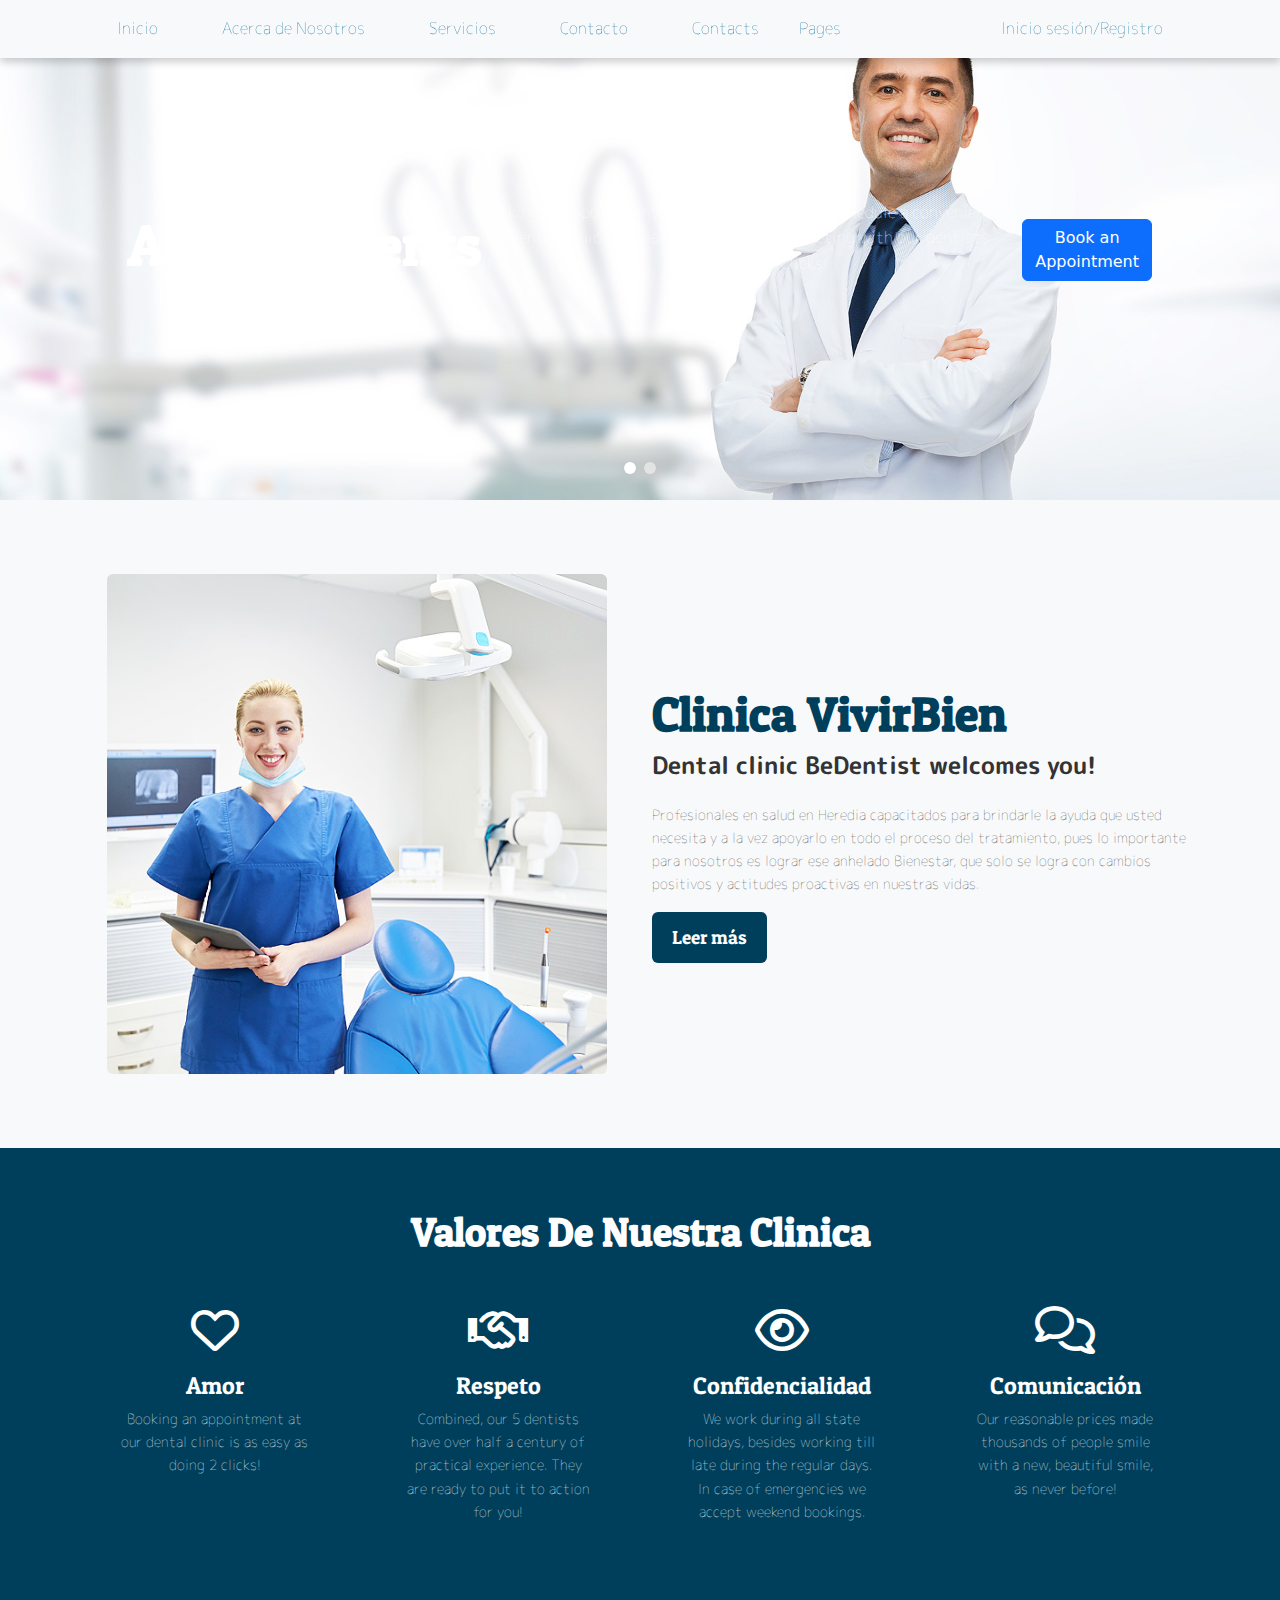
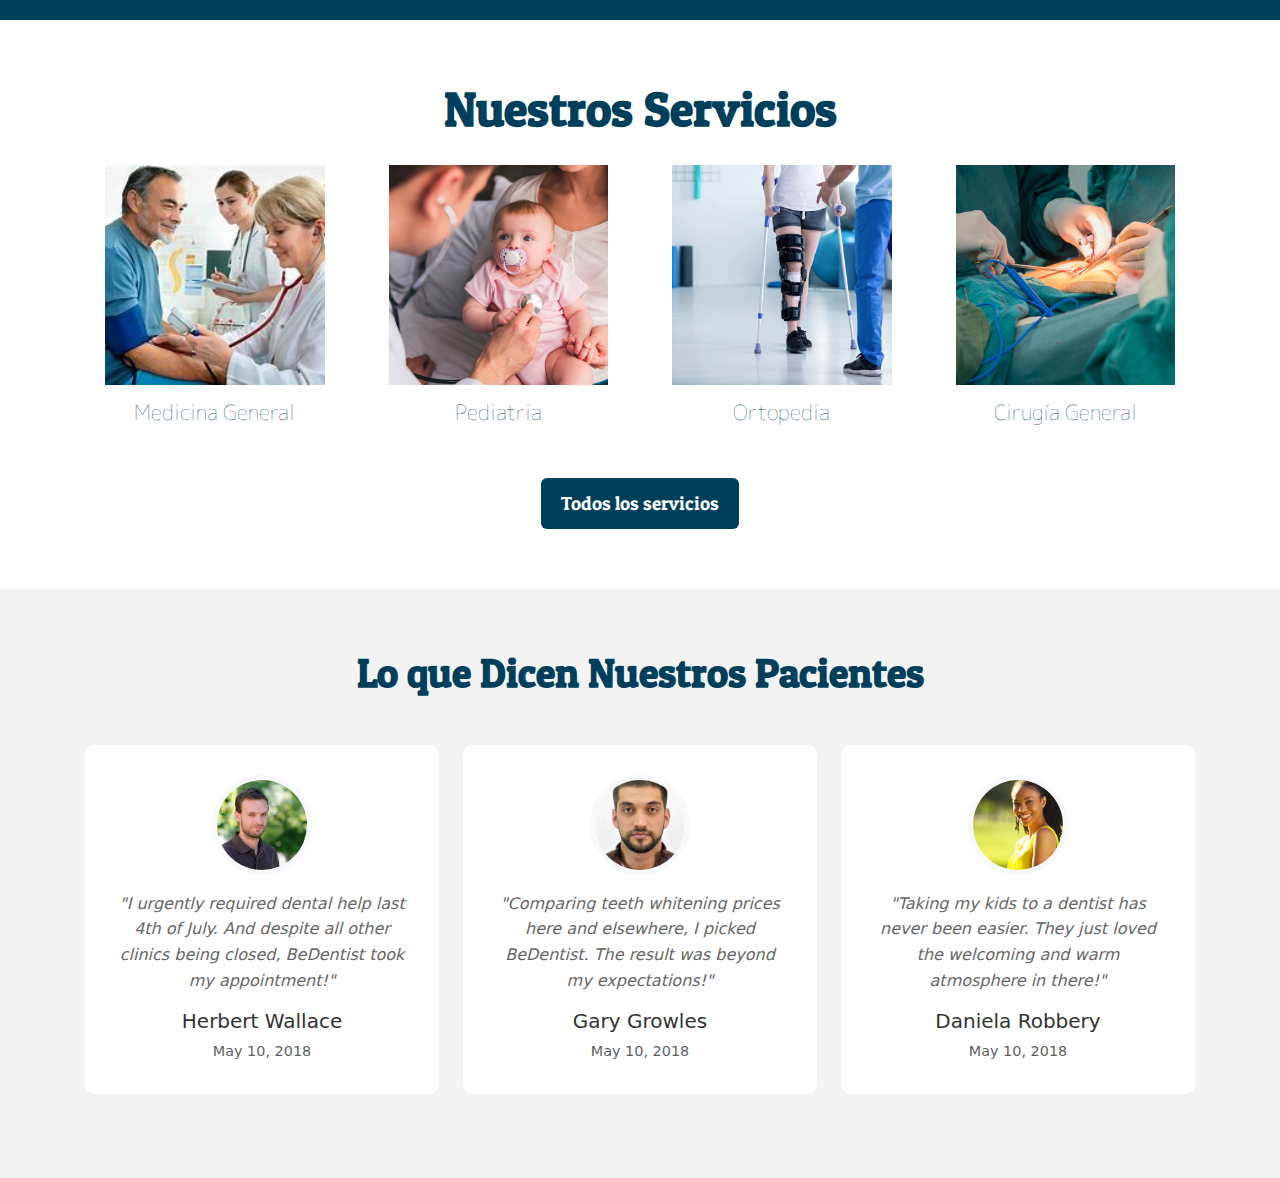
<file: Proyecto/Front/Index.html>
<!DOCTYPE html>
<html lang="en">
  <head>
    <meta charset="UTF-8" />
    <meta name="viewport" content="width=device-width, initial-scale=1.0" />
    <title>VIVIRBIEN</title>
    <link
      href="https://cdn.jsdelivr.net/npm/bootstrap@5.3.3/dist/css/bootstrap.min.css"
      rel="stylesheet"
      integrity="sha384-QWTKZyjpPEjISv5WaRU9OFeRpok6YctnYmDr5pNlyT2bRjXh0JMhjY6hW+ALEwIH"
      crossorigin="anonymous"
    />
    <link rel="stylesheet" href="Style.css" />
    <link
      rel="stylesheet"
      href="https://cdnjs.cloudflare.com/ajax/libs/font-awesome/6.0.0-beta3/css/all.min.css"
    />
  </head>
  <body>
    <nav class="navbar navbar-expand-lg navbar-light bg-light">
      <div class="container">
        <button
          class="navbar-toggler"
          type="button"
          data-bs-toggle="collapse"
          data-bs-target="#navbarNav"
        >
          <span class="navbar-toggler-icon"></span>
        </button>
        <div class="collapse navbar-collapse" id="navbarNav">
          <ul class="navbar-nav">
            <li class="nav-item mx-4">
              <a class="nav-link" href="#">Inicio</a>
            </li>
            <li class="nav-item mx-4">
              <a class="nav-link" href="#">Acerca de Nosotros</a>
            </li>
            <li class="nav-item mx-4">
              <a class="nav-link" href="PaginaServicios.html">Servicios</a>
            </li>
            <li class="nav-item mx-4">
              <a class="nav-link" href="#">Contacto</a>
            </li>
            <li class="nav-item mx-4">
              <a class="nav-link" href="#">Contacts</a>
            </li>
            <li class="nav-item mx-4s">
              <a class="nav-link" href="#">Pages</a>
            </li>
          </ul>
          <ul class="navbar-nav ms-auto">
            <li class="nav-item mx-4">
              <a class="nav-link" href="#">Inicio sesión/Registro</a>
            </li>
          </ul>
        </div>
      </div>
    </nav>

    <div id="mainCarousel" class="carousel slide" data-bs-ride="carousel">
      <div class="carousel-indicators">
        <button
          type="button"
          data-bs-target="#mainCarousel"
          data-bs-slide-to="0"
          class="active"
          aria-current="true"
          aria-label="Slide 1"
        ></button>
        <button
          type="button"
          data-bs-target="#mainCarousel"
          data-bs-slide-to="1"
          aria-label="Slide 2"
        ></button>
      </div>

      <div class="carousel-inner">
        <div class="carousel-item active">
          <img
            src="img/slider-01.jpg"
            class="d-block w-100"
            alt="Dental Clinic 1"
          />
          <div class="carousel-caption">
            <h2>Appointments</h2>
            <p>
              Booking an appointment at our dental clinic is as easy as it
              gets...
            </p>
            <p>
              You will be able to schedule a convenient time for your meeting
              with our dentists with just 2 clicks!
            </p>
            <button class="btn btn-primary">Book an Appointment</button>
          </div>
        </div>
        <div class="carousel-item">
          <img
            src="img/slider-03.jpg"
            class="d-block w-100"
            alt="Dental Clinic 2"
          />
          <div class="carousel-caption">
            <h2>Our Services</h2>
            <p>
              We offer a wide range of dental services to keep your smile
              healthy and bright.
            </p>
            <button class="btn btn-primary">Learn More</button>
          </div>
        </div>
      </div>
    </div>

    <section id="SeccionBienvenida" class="SeccionBienvenida py-4">
      <div class="container">
        <div class="row align-items-center">
          <div
            class="col-lg-6 col-md-12 mb-4 mb-lg-0 d-flex justify-content-center"
          >
            <img
              src="img/imgBienvenida.jpg"
              alt="Dentist in clinic"
              class="bienvenida rounded img-fluid"
            />
          </div>
          <div class="col-lg-6 col-md-12">
            <h2 class="TituloSeccionBienvenida">Clinica VivirBien</h2>
            <h3 class="SubtituloSeccionBienvenida">
              Dental clinic BeDentist welcomes you!
            </h3>

            <p>
              Profesionales en salud en Heredia capacitados para brindarle la
              ayuda que usted necesita y a la vez apoyarlo en todo el proceso
              del tratamiento, pues lo importante para nosotros es lograr ese
              anhelado Bienestar, que solo se logra con cambios positivos y
              actitudes proactivas en nuestras vidas.
            </p>
            <div class="ContenedorBtn">
              <button class="btnSeccionBienvenida">Leer más</button>
            </div>
          </div>
        </div>
      </div>
    </section>

    <section id="SeccionValores" class="SeccionValores text-white">
      <div class="container">
        <h2 class="tituloSeccionValores text-center">
          Valores De Nuestra Clinica
        </h2>
        <div class="row justify-content-center filaSeccionValores">
          <div class="col-md-6 col-lg-3">
            <div class="feature text-center">
              <div class="icon-circle mb-3">
                <i class="fa-regular fa-heart fa-3x"></i>
              </div>
              <h3 class="subtituloSeccionValores">Amor</h3>
              <p class="parrafoSeccionValores">
                Booking an appointment at our dental clinic is as easy as doing
                2 clicks!
              </p>
            </div>
          </div>
          <div class="col-md-6 col-lg-3">
            <div class="feature text-center">
              <div class="icon-circle mb-3">
                <i class="fa-regular fa-handshake fa-3x"></i>
              </div>
              <h3 class="subtituloSeccionValores">Respeto</h3>
              <p class="parrafoSeccionValores">
                Combined, our 5 dentists have over half a century of practical
                experience. They are ready to put it to action for you!
              </p>
            </div>
          </div>
          <div class="col-md-6 col-lg-3">
            <div class="feature text-center">
              <div class="icon-circle mb-3">
                <i class="fa-regular fa-eye fa-3x"></i>
              </div>
              <h3 class="subtituloSeccionValores">Confidencialidad</h3>
              <p class="parrafoSeccionValores">
                We work during all state holidays, besides working till late
                during the regular days. In case of emergencies we accept
                weekend bookings.
              </p>
            </div>
          </div>
          <div class="col-md-6 col-lg-3">
            <div class="feature text-center">
              <div class="icon-circle mb-3">
                <i class="fa-regular fa-comments fa-3x"></i>
              </div>
              <h3 class="subtituloSeccionValores">Comunicación</h3>
              <p class="parrafoSeccionValores">
                Our reasonable prices made thousands of people smile with a new,
                beautiful smile, as never before!
              </p>
            </div>
          </div>
        </div>
      </div>
    </section>

    <section id="SeccionServicios" class="SeccionServicios text-white">
      <div class="container">
        <h2 class="tituloServicios text-center">Nuestros Servicios</h2>
        <div class="row justify-content-center SeccionFilaServicios">
          <div class="col-md-6 col-lg-3 mb-4">
            <div class="feature text-center">
              <div class="icon-circle mb-3">
                <img
                  class="imgServicio"
                  src="img/imgServicios/imgServicio1.jpg"
                  alt=""
                />
              </div>
              <h3 class="subtituloSeccionServicios">Medicina General</h3>
            </div>
          </div>
          <div class="col-md-6 col-lg-3 mb-4">
            <div class="feature text-center">
              <div class="icon-circle mb-3">
                <img
                  class="imgServicio"
                  src="img/imgServicios/imgServicio2.jpg"
                  alt=""
                />
              </div>
              <h3 class="subtituloSeccionServicios">Pediatria</h3>
            </div>
          </div>
          <div class="col-md-6 col-lg-3 mb-4">
            <div class="feature text-center">
              <div class="icon-circle mb-3">
                <img
                  class="imgServicio"
                  src="img/imgServicios/imgServicio3.webp"
                  alt=""
                />
              </div>
              <h3 class="subtituloSeccionServicios">Ortopedia</h3>
            </div>
          </div>
          <div class="col-md-6 col-lg-3 mb-4">
            <div class="feature text-center">
              <div class="icon-circle mb-3">
                <img
                  class="imgServicio"
                  src="img/imgServicios/imgServicioCirugíaGeneral.jpg"
                  alt=""
                />
              </div>
              <h3 class="subtituloSeccionServicios">Cirugía General</h3>
            </div>
          </div>
        </div>
        <div class="ContenedorBtn text-center">
          <a href="PaginaServicios.html" class="btnSeccionServicios"
            >Todos los servicios</a
          >
        </div>
      </div>
    </section>

    <section id="SeccionTestimonios" class="SeccionTestimonios text-white">
      <div class="container">
        <h2 class="tituloTestimonios text-center mb-5">
          Lo que Dicen Nuestros Pacientes
        </h2>
        <div class="row justify-content-center">
          <div class="col-md-6 col-lg-4 mb-4">
            <div class="testimonial text-center">
              <img
                src="img/imgTestimonios/ImgTestimonios01.jpg"
                alt="Patient 1"
                class="rounded-circle mb-3"
                width="100"
              />
              <p class="mb-3">
                "I urgently required dental help last 4th of July. And despite
                all other clinics being closed, BeDentist took my appointment!"
              </p>
              <h5>Herbert Wallace</h5>
              <small class="text-muted">May 10, 2018</small>
            </div>
          </div>
          <div class="col-md-6 col-lg-4 mb-4">
            <div class="testimonial text-center">
              <img
                src="img/imgTestimonios/ImgTestimonios02.jpg"
                alt="Patient 2"
                class="rounded-circle mb-3"
                width="100"
              />
              <p class="mb-3">
                "Comparing teeth whitening prices here and elsewhere, I picked
                BeDentist. The result was beyond my expectations!"
              </p>
              <h5>Gary Growles</h5>
              <small class="text-muted">May 10, 2018</small>
            </div>
          </div>
          <div class="col-md-6 col-lg-4 mb-4">
            <div class="testimonial text-center">
              <img
                src="img/imgTestimonios/ImgTestimonios03.webp"
                alt="Patient 3"
                class="rounded-circle mb-3"
                width="100"
              />
              <p class="mb-3">
                "Taking my kids to a dentist has never been easier. They just
                loved the welcoming and warm atmosphere in there!"
              </p>
              <h5>Daniela Robbery</h5>
              <small class="text-muted">May 10, 2018</small>
            </div>
          </div>
        </div>
      </div>
    </section>

    <script>
      src = "Scripts.js";
    </script>
    <script
      src="https://cdn.jsdelivr.net/npm/bootstrap@5.3.3/dist/js/bootstrap.bundle.min.js"
      integrity="sha384-YvpcrYf0tY3lHB60NNkmXc5s9fDVZLESaAA55NDzOxhy9GkcIdslK1eN7N6jIeHz"
      crossorigin="anonymous"
    ></script>
  </body>
</html>
</file>
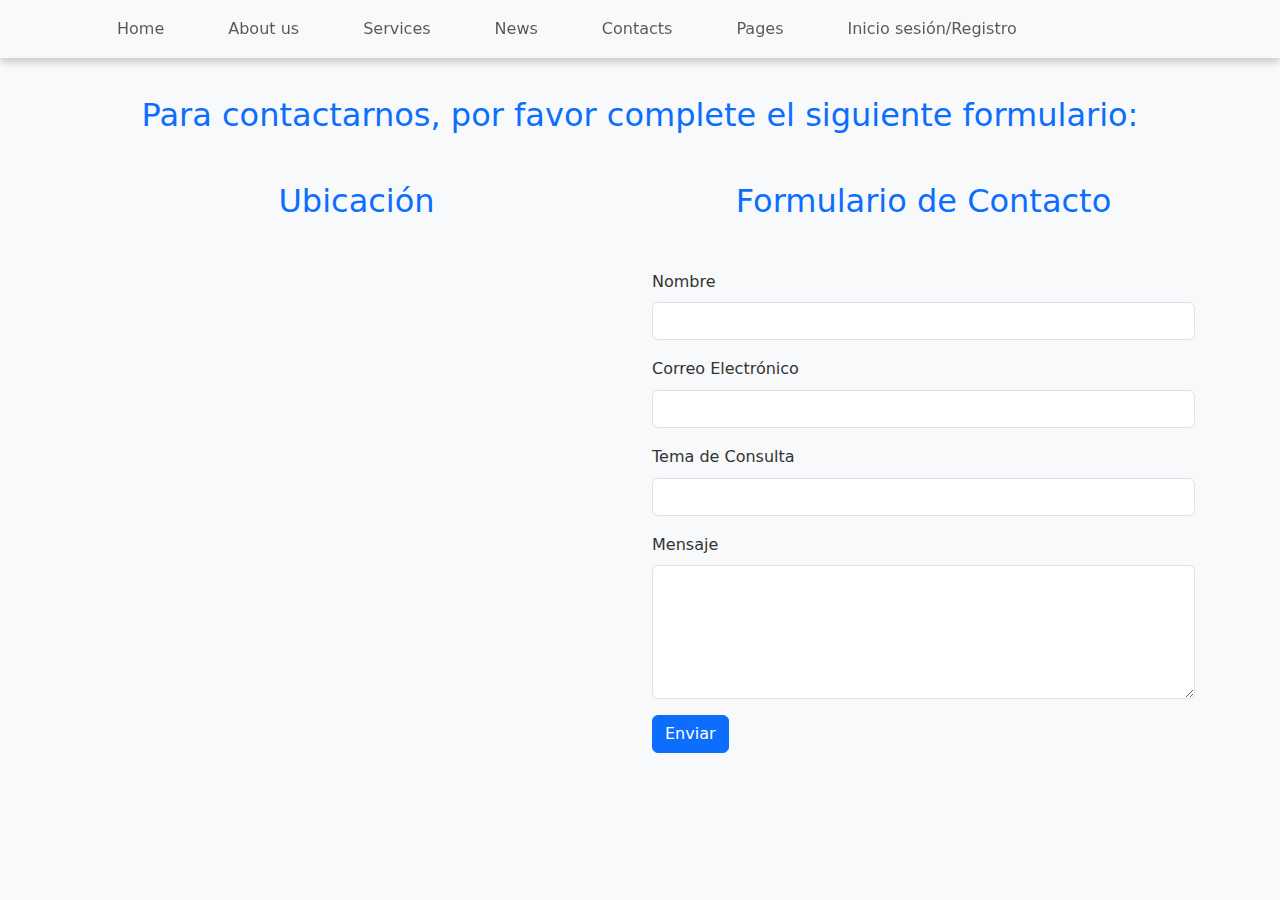
<file: contacto.html>
<!DOCTYPE html>
<html lang="en">
<head>
    <meta charset="UTF-8" />
    <meta name="viewport" content="width=device-width, initial-scale=1.0" />
    <title>Contactos</title>
    <link
      href="https://cdn.jsdelivr.net/npm/bootstrap@5.3.3/dist/css/bootstrap.min.css"
      rel="stylesheet"
      integrity="sha384-QWTKZyjpPEjISv5WaRU9OFeRpok6YctnYmDr5pNlyT2bRjXh0JMhjY6hW+ALEwIH"
      crossorigin="anonymous"
    />
    <link rel="stylesheet" href="Style.css" />
    <link
      rel="stylesheet"
      href="https://cdnjs.cloudflare.com/ajax/libs/font-awesome/6.0.0-beta3/css/all.min.css"
    />
</head>
<body>
    <nav class="navbar navbar-expand-lg navbar-light bg-light">
        <div class="container">
          <button
            class="navbar-toggler"
            type="button"
            data-bs-toggle="collapse"
            data-bs-target="#navbarNav"
          >
            <span class="navbar-toggler-icon"></span>
          </button>
          <div class="collapse navbar-collapse" id="navbarNav">
            <ul class="navbar-nav">
              <li class="nav-item mx-4">
                <a class="nav-link" href="index.html">Home</a>
              </li>
              <li class="nav-item mx-4">
                <a class="nav-link" href="#">About us</a>
              </li>
              <li class="nav-item mx-4">
                <a class="nav-link" href="#">Services</a>
              </li>
              <li class="nav-item mx-4">
                <a class="nav-link" href="#">News</a>
              </li>
              <li class="nav-item mx-4">
                <a class="nav-link" href="#">Contacts</a>
              </li>
              <li class="nav-item mx-4">
                <a class="nav-link" href="#">Pages</a>
              </li>
              <li class="nav-item mx-4">
                <a class="nav-link" href="#">Inicio sesión/Registro</a>
              </li>
            </ul>
          </div>
        </div>
    </nav>

    <section class="PaginaContactos py-5">
        <div class="container">
          <h2 class="text-center text-primary mb-5 mt-5">
            Para contactarnos, por favor complete el siguiente formulario:
          </h2>
          <div class="row">
            <div class="col-md-6 mb-4">
              <h2 class="text-center text-primary mb-5">Ubicación</h2>
              <iframe src="https://www.google.com/maps/embed?pb=!1m18!1m12!1m3!1d3929.4626129269773!2d-84.14927172414434!3d9.978591573401044!2m3!1f0!2f0!3f0!3m2!1i1024!2i768!4f13.1!3m3!1m2!1s0x8fa0fae88df8c0c7%3A0x7c70bba80caa3281!2sCl%C3%ADnica%20PerteneSer!5e0!3m2!1sen!2scr!4v1722301057775!5m2!1sen!2scr" width="100%" height="450" style="border:0;" allowfullscreen="" loading="lazy" referrerpolicy="no-referrer-when-downgrade"></iframe>
            </div>
            <div class="col-md-6 mb-4">
              <h2 class="text-center text-primary mb-5">Formulario de Contacto</h2>
              <form>
                <div class="mb-3">
                  <label for="contactName" class="form-label">Nombre</label>
                  <input type="text" class="form-control" id="contactName" required>
                </div>
                <div class="mb-3">
                  <label for="contactEmail" class="form-label">Correo Electrónico</label>
                  <input type="email" class="form-control" id="contactEmail" required>
                </div>
                <div class="mb-3">
                  <label for="contactSubject" class="form-label">Tema de Consulta</label>
                  <input type="text" class="form-control" id="contactSubject" required>
                </div>
                <div class="mb-3">
                  <label for="contactMessage" class="form-label">Mensaje</label>
                  <textarea class="form-control" id="contactMessage" rows="5" required></textarea>
                </div>
                <button type="submit" class="btn btn-primary">Enviar</button>
              </form>
            </div>
          </div>
        </div>
    </section>

    <script>
      src = "Scripts.js";
    </script>
    <script
      src="https://cdn.jsdelivr.net/npm/bootstrap@5.3.3/dist/js/bootstrap.bundle.min.js"
      integrity="sha384-YvpcrYf0tY3lHB60NNkmXc5s9fDVZLESaAA55NDzOxhy9GkcIdslK1eN7N6jIeHz"
      crossorigin="anonymous"
    ></script>
</body>
</html>
</file>
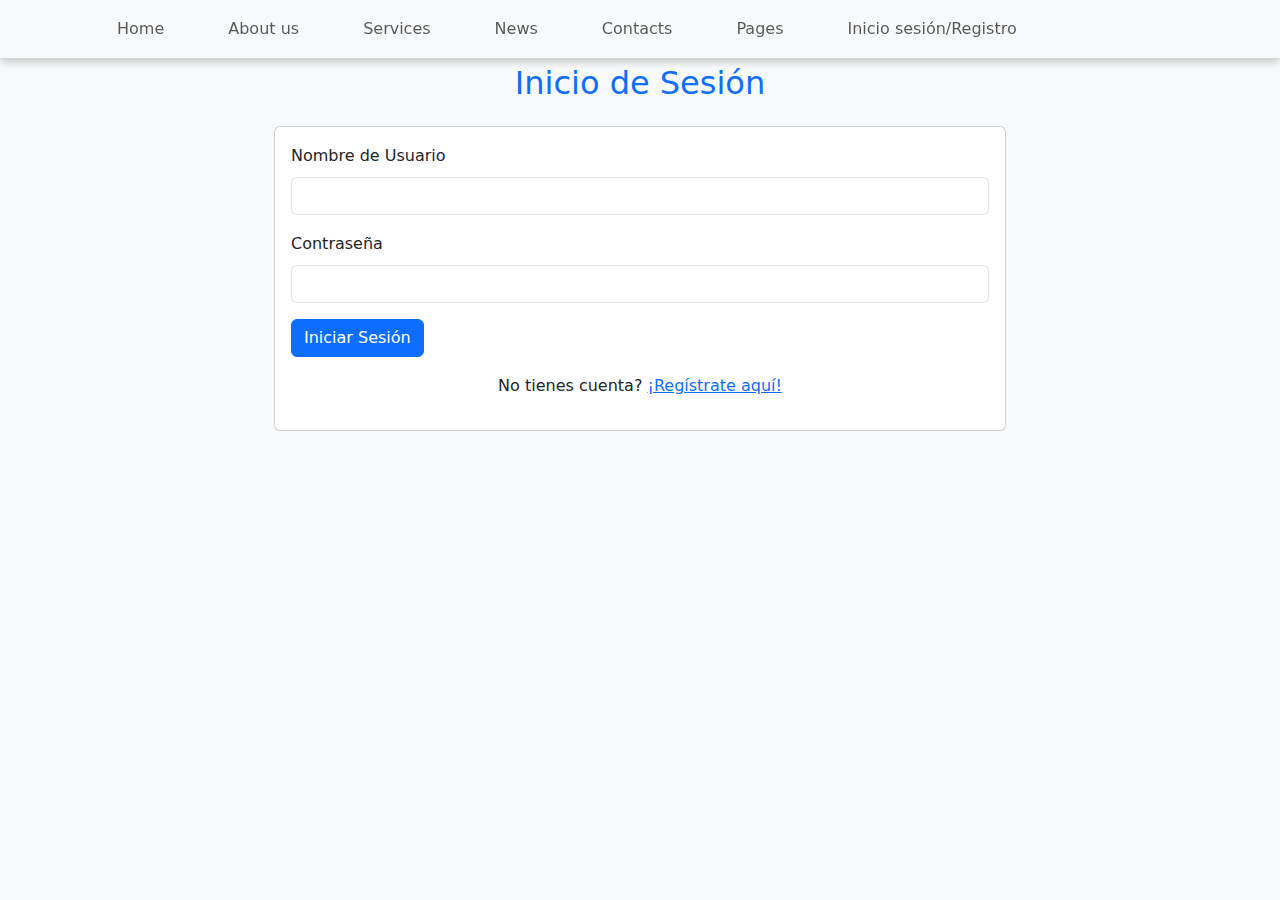
<file: login.html>
<!DOCTYPE html>
<html lang="en">
<head>
    <meta charset="UTF-8" />
    <meta name="viewport" content="width=device-width, initial-scale=1.0" />
    <title>Inicio de Sesión</title>
    <link
      href="https://cdn.jsdelivr.net/npm/bootstrap@5.3.3/dist/css/bootstrap.min.css"
      rel="stylesheet"
      integrity="sha384-QWTKZyjpPEjISv5WaRU9OFeRpok6YctnYmDr5pNlyT2bRjXh0JMhjY6hW+ALEwIH"
      crossorigin="anonymous"
    />
    <link rel="stylesheet" href="Style.css" />
    <link
      rel="stylesheet"
      href="https://cdnjs.cloudflare.com/ajax/libs/font-awesome/6.0.0-beta3/css/all.min.css"
    />
</head>
<body>
    <nav class="navbar navbar-expand-lg navbar-light bg-light">
        <div class="container">
          <button
            class="navbar-toggler"
            type="button"
            data-bs-toggle="collapse"
            data-bs-target="#navbarNav"
          >
            <span class="navbar-toggler-icon"></span>
          </button>
          <div class="collapse navbar-collapse" id="navbarNav">
            <ul class="navbar-nav">
              <li class="nav-item mx-4">
                <a class="nav-link" href="index.html">Home</a>
              </li>
              <li class="nav-item mx-4">
                <a class="nav-link" href="#">About us</a>
              </li>
              <li class="nav-item mx-4">
                <a class="nav-link" href="#">Services</a>
              </li>
              <li class="nav-item mx-4">
                <a class="nav-link" href="#">News</a>
              </li>
              <li class="nav-item mx-4">
                <a class="nav-link" href="#">Contacts</a>
              </li>
              <li class="nav-item mx-4">
                <a class="nav-link" href="#">Pages</a>
              </li>
              <li class="nav-item mx-4">
                <a class="nav-link" href="#">Inicio sesión/Registro</a>
              </li>
            </ul>
          </div>
        </div>
    </nav>

    <section class="login-register py-5">
        <div class="container">
            <div class="row">
                <div class="col-md-8 offset-md-2">
                    <h2 class="text-center text-primary mb-4 mt-3">Inicio de Sesión</h2>
                    <div class="card">
                        <div class="card-body">
                            <form>
                                <div class="mb-3">
                                    <label for="loginUsername" class="form-label">Nombre de Usuario</label>
                                    <input type="text" class="form-control" id="loginUsername" required>
                                </div>
                                <div class="mb-3">
                                    <label for="loginPassword" class="form-label">Contraseña</label>
                                    <input type="password" class="form-control" id="loginPassword" required>
                                </div>
                                <button type="submit" class="btn btn-primary">Iniciar Sesión</button>
                            </form>
                            <div class="mt-3 text-center">
                                <p>No tienes cuenta? <a href="registro.html">¡Regístrate aquí!</a></p>
                            </div>
                        </div>
                    </div>
                </div>
            </div>
        </div>
    </section>
    <script>
      src = "Scripts.js";
    </script>
    <script
      src="https://cdn.jsdelivr.net/npm/bootstrap@5.3.3/dist/js/bootstrap.bundle.min.js"
      integrity="sha384-YvpcrYf0tY3lHB60NNkmXc5s9fDVZLESaAA55NDzOxhy9GkcIdslK1eN7N6jIeHz"
      crossorigin="anonymous"
    ></script>
</body>
</html>
</file>
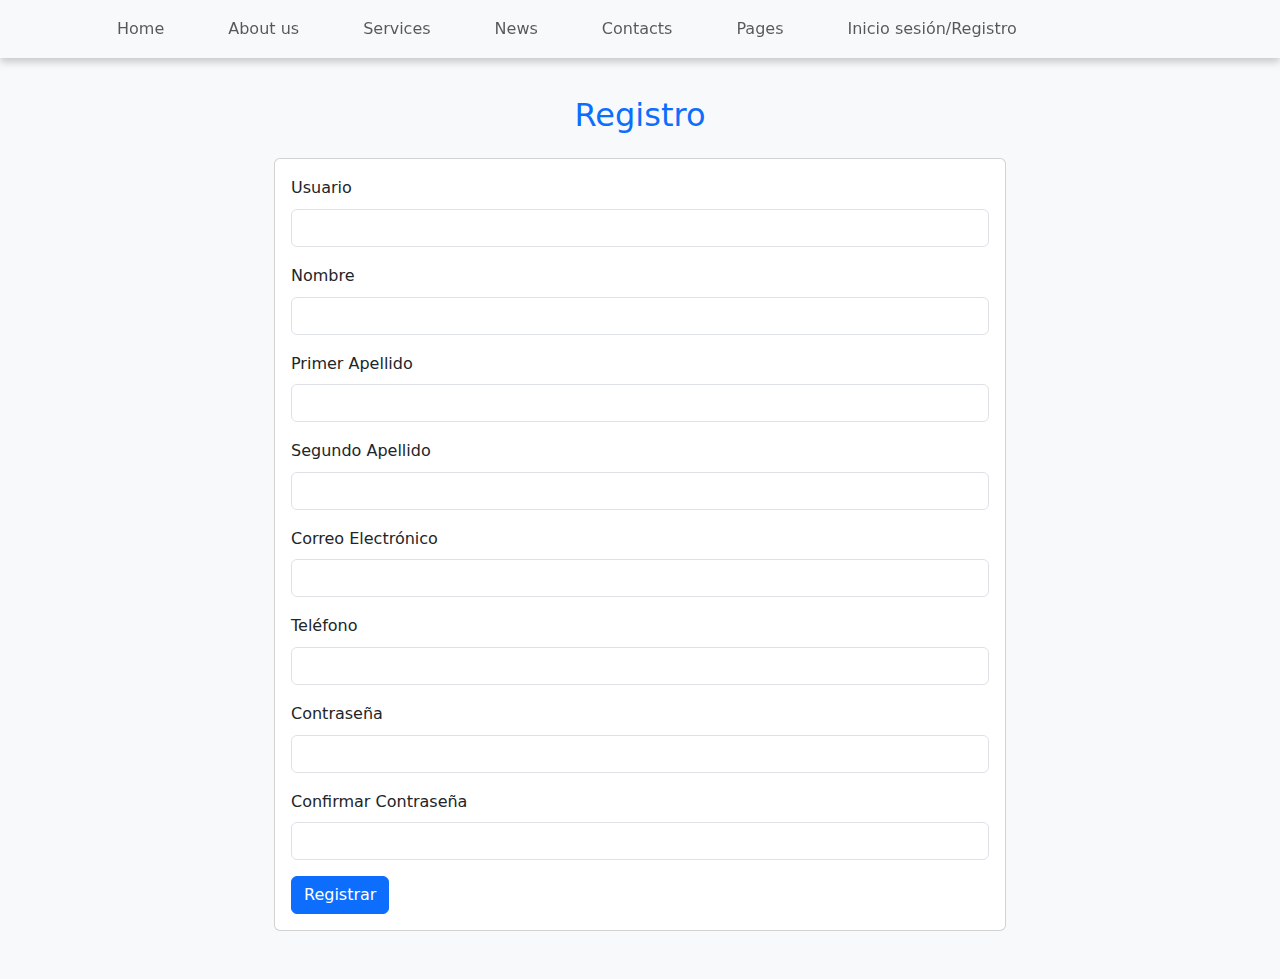
<file: registro.html>
<!DOCTYPE html>
<html lang="en">
<head>
    <meta charset="UTF-8" />
    <meta name="viewport" content="width=device-width, initial-scale=1.0" />
    <title>Registro</title>
    <link
      href="https://cdn.jsdelivr.net/npm/bootstrap@5.3.3/dist/css/bootstrap.min.css"
      rel="stylesheet"
      integrity="sha384-QWTKZyjpPEjISv5WaRU9OFeRpok6YctnYmDr5pNlyT2bRjXh0JMhjY6hW+ALEwIH"
      crossorigin="anonymous"
    />
    <link rel="stylesheet" href="Style.css" />
    <link
      rel="stylesheet"
      href="https://cdnjs.cloudflare.com/ajax/libs/font-awesome/6.0.0-beta3/css/all.min.css"
    />
    <style>
        .registration-form {
            margin-top: 50px; /* Ajusta este valor según tus necesidades */
        }
    </style>
</head>
<body>
    <nav class="navbar navbar-expand-lg navbar-light bg-light">
        <div class="container">
          <button
            class="navbar-toggler"
            type="button"
            data-bs-toggle="collapse"
            data-bs-target="#navbarNav"
          >
            <span class="navbar-toggler-icon"></span>
          </button>
          <div class="collapse navbar-collapse" id="navbarNav">
            <ul class="navbar-nav">
              <li class="nav-item mx-4">
                <a class="nav-link" href="index.html">Home</a>
              </li>
              <li class="nav-item mx-4">
                <a class="nav-link" href="#">About us</a>
              </li>
              <li class="nav-item mx-4">
                <a class="nav-link" href="#">Services</a>
              </li>
              <li class="nav-item mx-4">
                <a class="nav-link" href="#">News</a>
              </li>
              <li class="nav-item mx-4">
                <a class="nav-link" href="#">Contacts</a>
              </li>
              <li class="nav-item mx-4">
                <a class="nav-link" href="#">Pages</a>
              </li>
              <li class="nav-item mx-4">
                <a class="nav-link" href="#">Inicio sesión/Registro</a>
              </li>
            </ul>
          </div>
        </div>
    </nav>

    <section class="registration-form py-5 mt-5">
        <div class="container">
            <div class="row">
                <div class="col-md-8 offset-md-2">
                    <h2 class="text-center text-primary mb-4">Registro</h2>
                    <div class="card">
                        <div class="card-body">
                            <form id="registrationForm">
                                <div class="mb-3">
                                    <label for="username" class="form-label">Usuario</label>
                                    <input type="text" class="form-control" id="username" required>
                                </div>
                                <div class="mb-3">
                                    <label for="firstName" class="form-label">Nombre</label>
                                    <input type="text" class="form-control" id="firstName" required>
                                </div>
                                <div class="mb-3">
                                    <label for="lastName1" class="form-label">Primer Apellido</label>
                                    <input type="text" class="form-control" id="lastName1" required>
                                </div>
                                <div class="mb-3">
                                    <label for="lastName2" class="form-label">Segundo Apellido</label>
                                    <input type="text" class="form-control" id="lastName2" required>
                                </div>
                                <div class="mb-3">
                                    <label for="email" class="form-label">Correo Electrónico</label>
                                    <input type="email" class="form-control" id="email" required>
                                </div>
                                <div class="mb-3">
                                    <label for="phone" class="form-label">Teléfono</label>
                                    <input type="tel" class="form-control" id="phone" required>
                                </div>
                                <div class="mb-3">
                                    <label for="password" class="form-label">Contraseña</label>
                                    <input type="password" class="form-control" id="password" required>
                                </div>
                                <div class="mb-3">
                                    <label for="confirmPassword" class="form-label">Confirmar Contraseña</label>
                                    <input type="password" class="form-control" id="confirmPassword" required>
                                </div>
                                <button type="submit" class="btn btn-primary">Registrar</button>
                            </form>
                        </div>
                    </div>
                </div>
            </div>
        </div>
    </section>

    <script src="https://cdn.jsdelivr.net/npm/bootstrap@5.3.3/dist/js/bootstrap.bundle.min.js" integrity="sha384-kenU1KFdBIe4zVF0s0G1M5b4hcpxyD9F7jL+7HAuoFYuwu66a0n0+AMvyTG2xZKK" crossorigin="anonymous"></script>
</body>
</html>
</file>
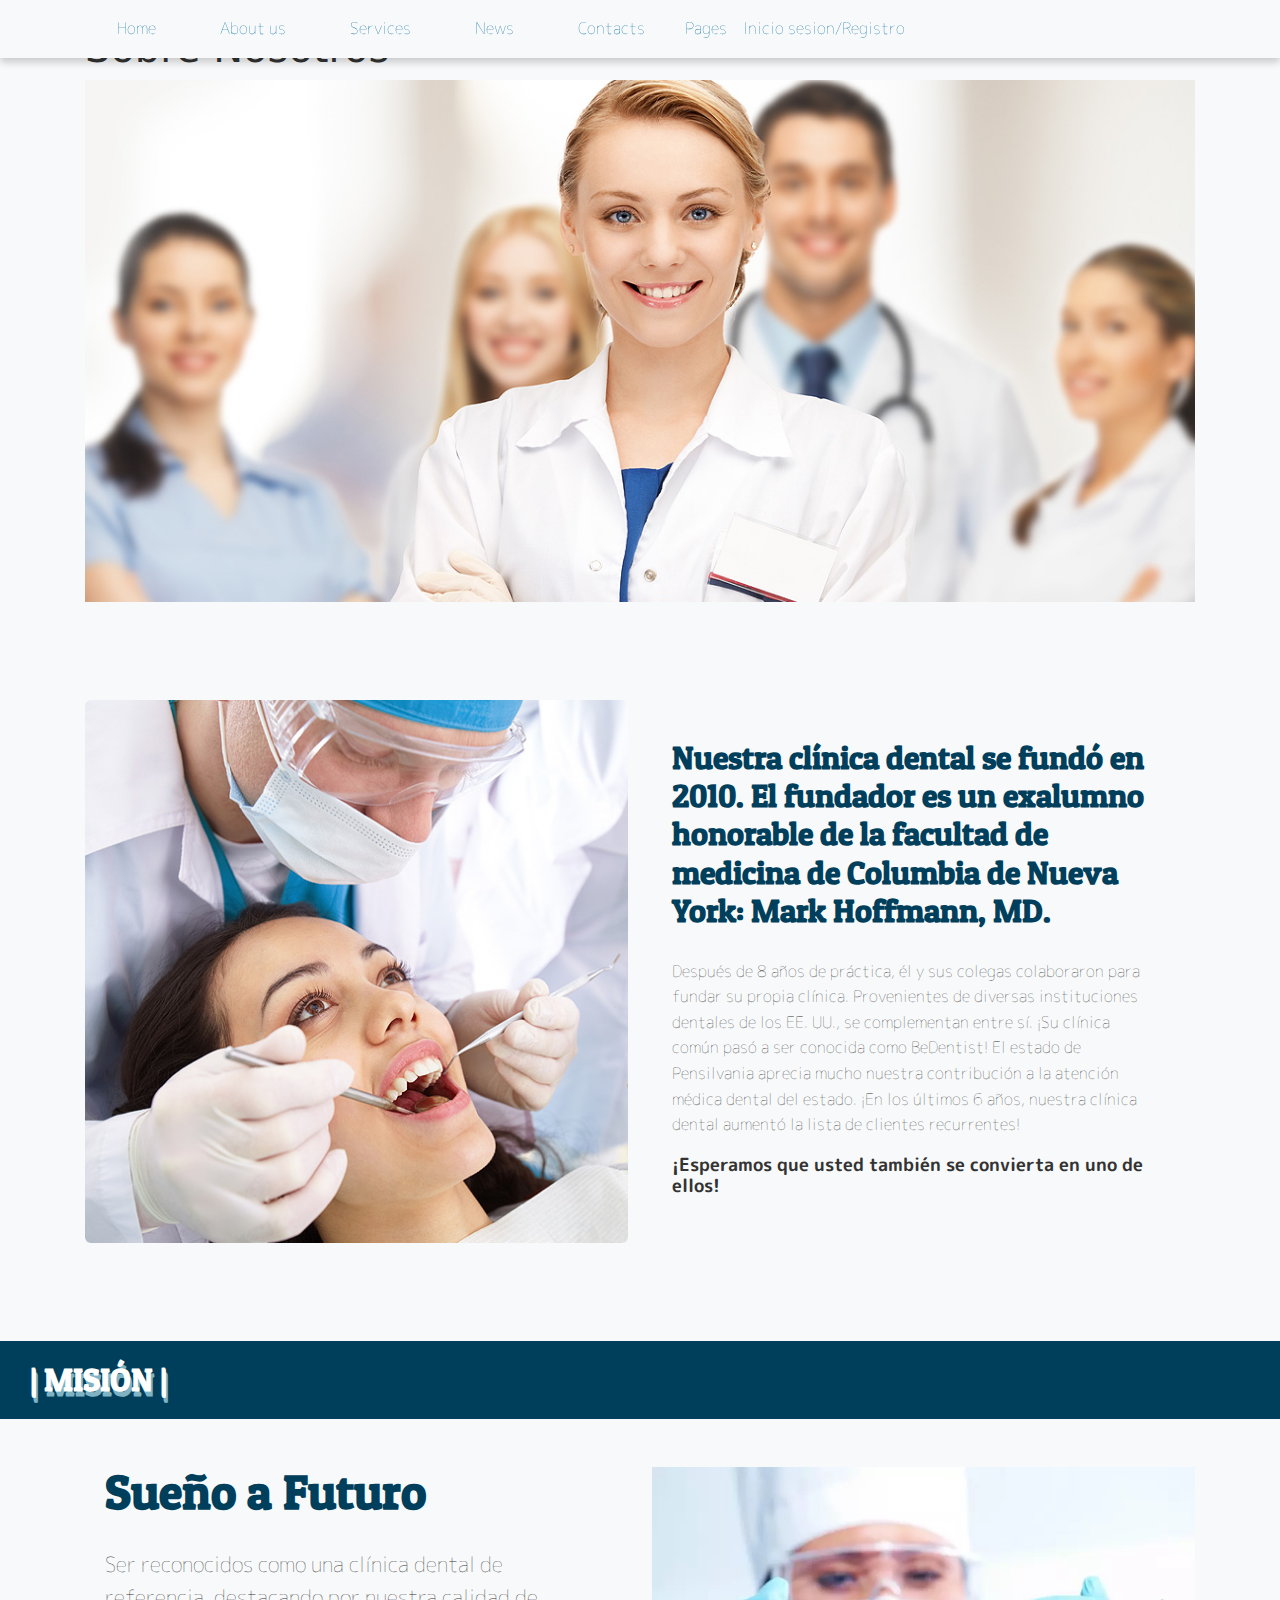
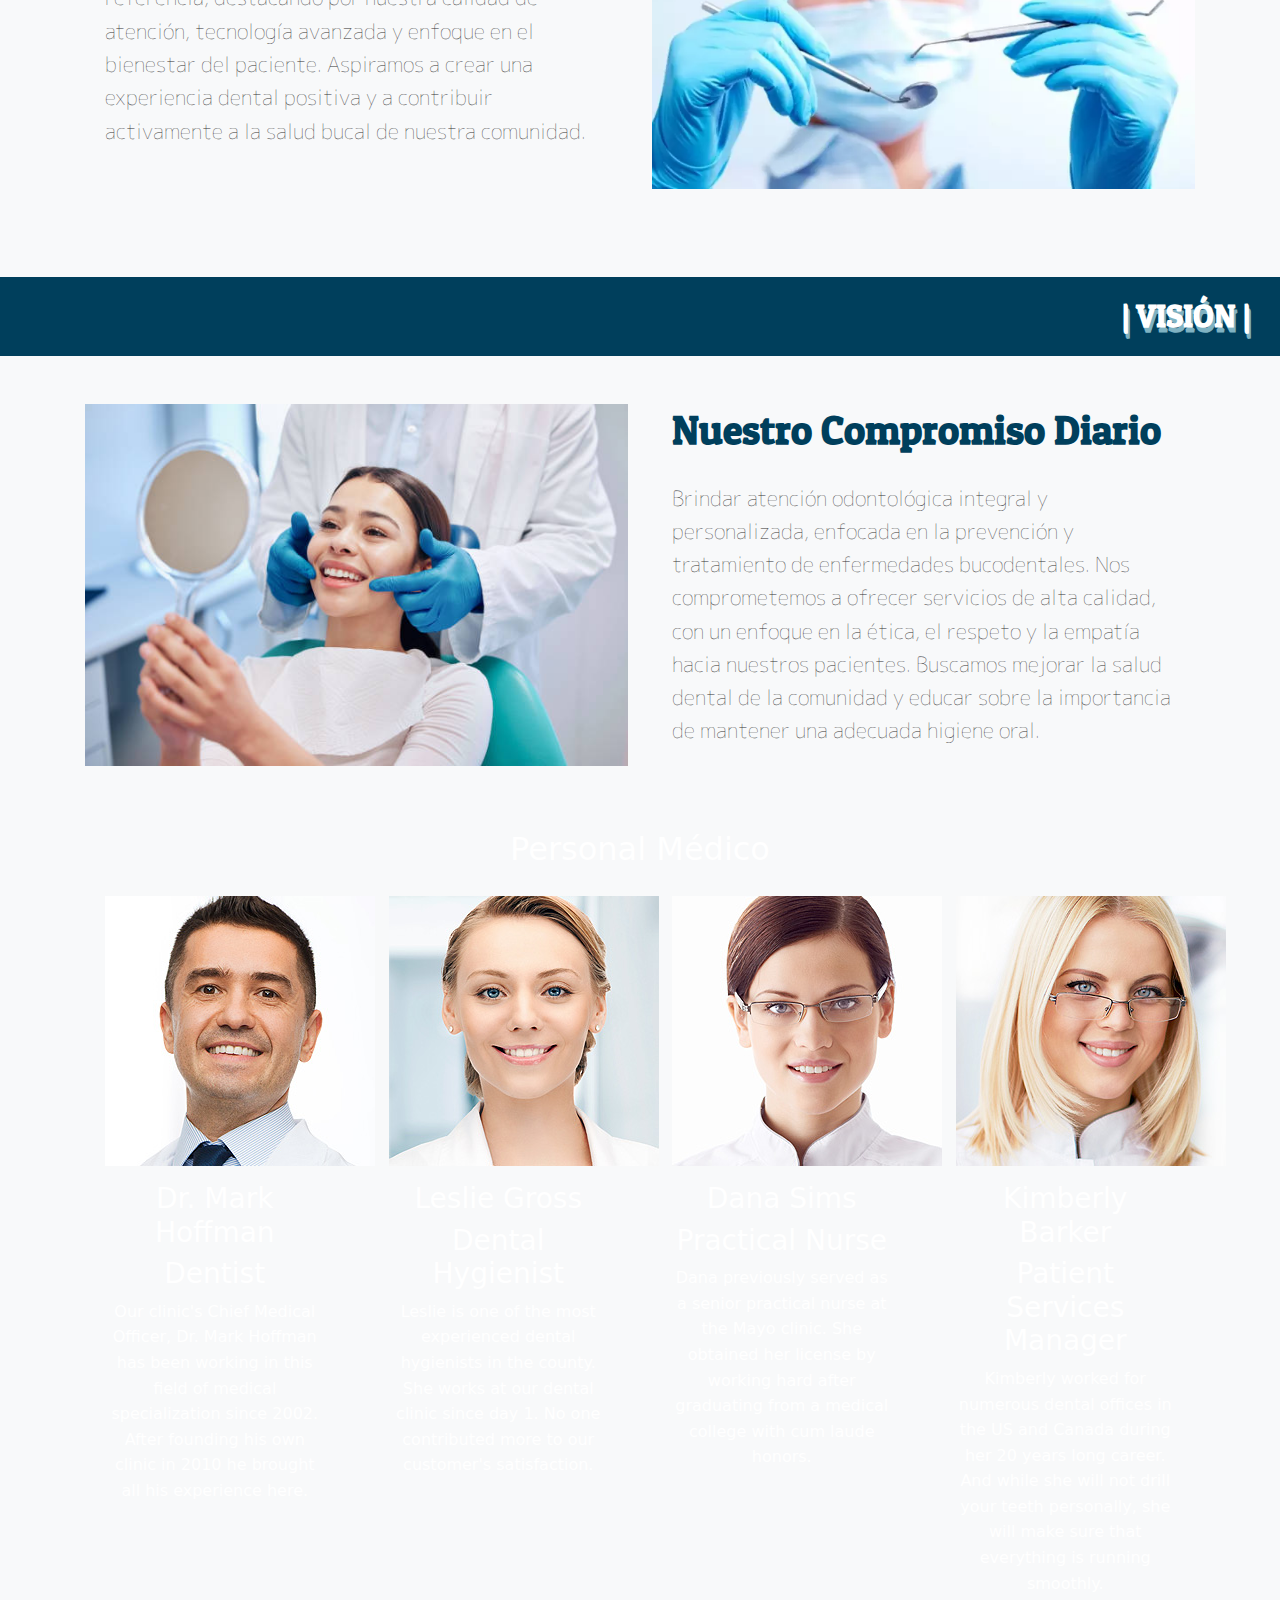
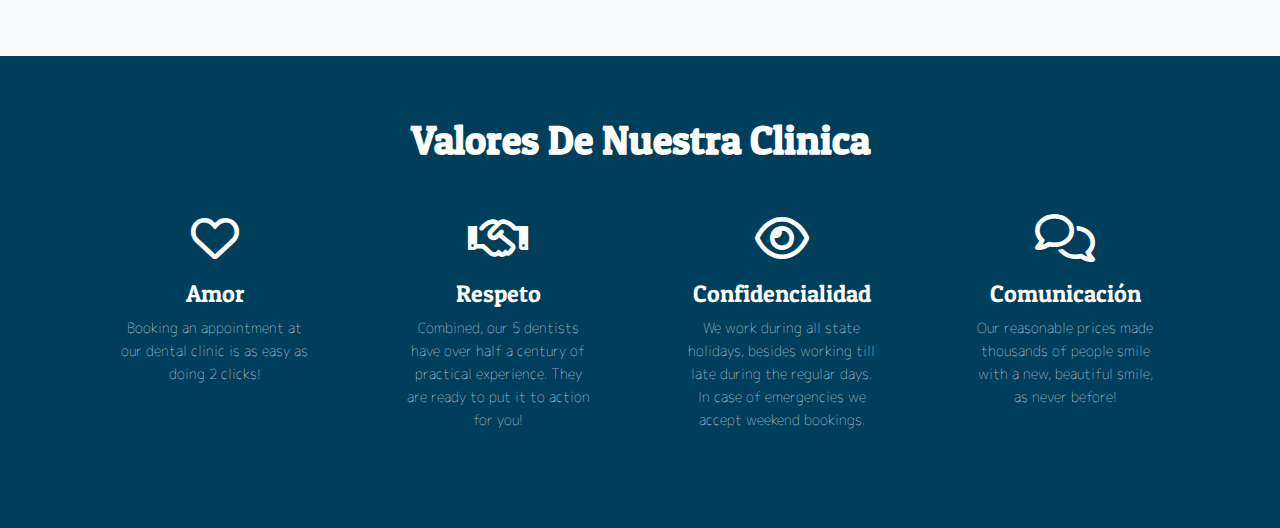
<file: Proyecto/Front/PaginaAcerca.html>
<!DOCTYPE html>
<html lang="en">
  <head>
    <meta charset="UTF-8" />
    <meta name="viewport" content="width=device-width, initial-scale=1.0" />
    <title>Acerca de</title>
    <link
      href="https://cdn.jsdelivr.net/npm/bootstrap@5.3.3/dist/css/bootstrap.min.css"
      rel="stylesheet"
      integrity="sha384-QWTKZyjpPEjISv5WaRU9OFeRpok6YctnYmDr5pNlyT2bRjXh0JMhjY6hW+ALEwIH"
      crossorigin="anonymous"
    />
    <link rel="stylesheet" href="Style.css" />
    <link
      rel="stylesheet"
      href="https://cdnjs.cloudflare.com/ajax/libs/font-awesome/6.0.0-beta3/css/all.min.css"
    />
  </head>
  <body>
    <nav class="navbar navbar-expand-lg navbar-light bg-light">
      <div class="container">
        <button
          class="navbar-toggler"
          type="button"
          data-bs-toggle="collapse"
          data-bs-target="#navbarNav"
        >
          <span class="navbar-toggler-icon"></span>
        </button>
        <div class="collapse navbar-collapse" id="navbarNav">
          <ul class="navbar-nav">
            <li class="nav-item mx-4"><a class="nav-link" href="#">Home</a></li>
            <li class="nav-item mx-4">
              <a class="nav-link" href="#">About us</a>
            </li>
            <li class="nav-item mx-4">
              <a class="nav-link" href="#">Services</a>
            </li>
            <li class="nav-item mx-4"><a class="nav-link" href="#">News</a></li>
            <li class="nav-item mx-4">
              <a class="nav-link" href="#">Contacts</a>
            </li>
            <li class="nav-item mx-4s">
              <a class="nav-link" href="#">Pages</a>
            </li>
            <li class="nav-item mx-4s">
              <a class="nav-link" href="#">Inicio sesion/Registro</a>
            </li>
          </ul>
        </div>
      </div>
    </nav>

    <section id="SeccionAcercaImgPrincipal" class="SeccionAcercaImgPrincipal py-4">
      <div class="container">
          <div class="row align-self-center">
            <div>
            <h1 class="TituloSeccionImgPrincipal"> Sobre Nosotros </h1>
            </div>
            <img
              src="img/ImgAcerca/imgprincipal.jpg"
              alt="Profesionales"
              class="principal rounded img-fluid"
            />
          </div>
        </div>
    </section>

    <section id="SeccionHistoria" class="SeccionHistoria py-4">
      <div class="container">
        <div class="row align-items-center">
          <div
            class="col-lg-6 col-md-12 mb-4 mb-lg-0 d-flex justify-content-center"
          >
            <img
              src="img/ImgAcerca/imghistoria.jpg"
              class="historia rounded img-fluid"
            />
          </div>
          <div class="col-lg-6 col-md-12">
            <h1 class="TituloSeccionHistoria">Nuestra clínica dental se fundó en 2010. El fundador 
              es un exalumno honorable de la facultad de medicina de Columbia de Nueva York: Mark Hoffmann, MD.</h1>

            <p>
              Después de 8 años de práctica, él y sus colegas colaboraron para fundar su propia clínica. 
              Provenientes de diversas instituciones dentales de los EE. UU., se complementan entre sí. 
              ¡Su clínica común pasó a ser conocida como BeDentist! El estado de Pensilvania aprecia mucho 
              nuestra contribución a la atención médica dental del estado. ¡En los últimos 6 años, nuestra 
              clínica dental aumentó la lista de clientes recurrentes!
            </p>

            <h2 class="SubtituloSeccionHistoria">
              ¡Esperamos que usted también se convierta en uno de ellos!
            </h2>
          </div>
        </div>
      </div>
    </section>

   
    <section id="SeccionMision" class="SeccionMision py-4">
      <h1 class="TituloSeccionMision">| Misión |</h1>
      <div class="container">
        <div class="row align-items-center">
          <div
            class="col-lg-6 col-md-12">
              
            <h2 class="SubtituloSeccionMision">
               Sueño a Futuro
            </h2>

              <p>
                Ser reconocidos como una clínica dental de referencia, 
                destacando por nuestra calidad de atención, tecnología avanzada y enfoque 
                en el bienestar del paciente. Aspiramos a crear una experiencia dental positiva 
                y a contribuir activamente a la salud bucal de nuestra comunidad.
              </p>
  
          </div>
          <div class="col-lg-6 col-md-12">

            <img
            src="img/ImgAcerca/imgDentista2.webp"
            class="Mision rounded img-fluid"
          />
          </div>
        </div>
      </div>
    </section>


    <section id="SeccionVision" class="SeccionVision py-4">
      <h1 class="TituloSeccionVision text-end">| Visión |</h1>
      <div class="container">
        <div class="row align-items-center">
          <div
            class="col-lg-6 col-md-12 mb-4 mb-lg-0 d-flex justify-content-center"
          >
            <img
              src="img/ImgAcerca/imgDentista.jpg"
              class="Vision rounded img-fluid"
            />
          </div>
          <div class="col-lg-6 col-md-12">

            <h2 class="SubtituloSeccionVision">
              Nuestro Compromiso Diario
            </h2>

            <p>
              Brindar atención odontológica integral y personalizada, enfocada en la 
              prevención y tratamiento de enfermedades bucodentales. Nos comprometemos 
              a ofrecer servicios de alta calidad, con un enfoque en la ética, el respeto
              y la empatía hacia nuestros pacientes. Buscamos mejorar la salud dental 
              de la comunidad y educar sobre la importancia de mantener una adecuada higiene oral.
            </p>

          </div>
        </div>
      </div>
    </section>


    <section id="SeccionEquipo" class="SeccionEquipo text-white">
      <div class="container">
        <h2 class="tituloEquipo text-center">Personal Médico</h2>
        <div class="row justify-content-center">
          <div class="col-md-6 col-lg-3 mb-4">
            <div class="feature text-center">
              <div class="icon-circle mb-3">
                <img class="imgEquipo" src="img/ImgAcerca/imgDr.Mark.jpg" />
              </div>
              <h3 class="NombreSeccionEquipo">Dr. Mark Hoffman</h3>
              <h3 class="ProfesionSeccionEquipo">Dentist</h3>

        
                <p>
                  Our clinic's Chief Medical Officer, Dr. 
                  Mark Hoffman has been working in this field of medical specialization since 2002. 
                  After founding his own clinic in 2010 he brought all his experience here.
                </p>
              
            </div>
          </div>
          <div class="col-md-6 col-lg-3 mb-4">
            <div class="feature text-center">
              <div class="icon-circle mb-3">
                <img class="imgEquipo" src="img/ImgAcerca/imgLeslie.jpg" />
              </div>
              <h3 class="NombreSeccionEquipo">Leslie Gross</h3>
              <h3 class="ProfesionSeccionEquipo">Dental Hygienist</h3>

                <p>
                  Leslie is one of the most experienced dental hygienists in the county. 
                  She works at our dental clinic since day 1. No one contributed more to our 
                  customer's satisfaction.
                </p>
            </div>
          </div>
          <div class="col-md-6 col-lg-3 mb-4">
            <div class="feature text-center">
              <div class="icon-circle mb-3">
                <img class="imgEquipo" src="img/ImgAcerca/imgDana.jpg" />
              </div>
              <h3 class="NombreSeccionEquipo">Dana Sims</h3>
              <h3 class="ProfesionSeccionEquipo">Practical Nurse</h3>

                <p>
                  Dana previously served as a senior practical nurse at the Mayo clinic. 
                  She obtained her license by working hard after graduating from a medical 
                  college with cum laude honors.
                </p>
            </div>
          </div>
          <div class="col-md-6 col-lg-3 mb-4">
            <div class="feature text-center">
              <div class="icon-circle mb-3">
                <img class="imgEquipo" src="img/ImgAcerca/imgKimberly.jpg" />
              </div>
              <h3 class="NombreSeccionEquipo">Kimberly Barker</h3>
              <h3 class="ProfesionSeccionEquipo">Patient Services Manager</h3>

                <p>
                  Kimberly worked for numerous dental offices in the US and Canada 
                  during her 20 years long career. And while she will not drill your 
                  teeth personally, she will make sure that everything is running smoothly.
                </p>
            </div>
          </div>
        </div>
      </div>
    </section>


    <section id="SeccionValores" class="SeccionValores text-white">
      <div class="container">
        <h2 class="tituloSeccionValores text-center">
          Valores De Nuestra Clinica
        </h2>
        <div class="row justify-content-center filaSeccionValores">
          <div class="col-md-6 col-lg-3">
            <div class="feature text-center">
              <div class="icon-circle mb-3">
                <i class="fa-regular fa-heart fa-3x"></i>
              </div>
              <h3 class="subtituloSeccionValores">Amor</h3>
              <p class="parrafoSeccionValores">
                Booking an appointment at our dental clinic is as easy as doing
                2 clicks!
              </p>
            </div>
          </div>
          <div class="col-md-6 col-lg-3">
            <div class="feature text-center">
              <div class="icon-circle mb-3">
                <i class="fa-regular fa-handshake fa-3x"></i>
              </div>
              <h3 class="subtituloSeccionValores">Respeto</h3>
              <p class="parrafoSeccionValores">
                Combined, our 5 dentists have over half a century of practical
                experience. They are ready to put it to action for you!
              </p>
            </div>
          </div>
          <div class="col-md-6 col-lg-3">
            <div class="feature text-center">
              <div class="icon-circle mb-3">
                <i class="fa-regular fa-eye fa-3x"></i>
              </div>
              <h3 class="subtituloSeccionValores">Confidencialidad</h3>
              <p class="parrafoSeccionValores">
                We work during all state holidays, besides working till late
                during the regular days. In case of emergencies we accept
                weekend bookings.
              </p>
            </div>
          </div>
          <div class="col-md-6 col-lg-3">
            <div class="feature text-center">
              <div class="icon-circle mb-3">
                <i class="fa-regular fa-comments fa-3x"></i>
              </div>
              <h3 class="subtituloSeccionValores">Comunicación</h3>
              <p class="parrafoSeccionValores">
                Our reasonable prices made thousands of people smile with a new,
                beautiful smile, as never before!
              </p>
            </div>
          </div>
        </div>
      </div>
    </section>

    <script>
      src = "Scripts.js";
    </script>
    <script
      src="https://cdn.jsdelivr.net/npm/bootstrap@5.3.3/dist/js/bootstrap.bundle.min.js"
      integrity="sha384-YvpcrYf0tY3lHB60NNkmXc5s9fDVZLESaAA55NDzOxhy9GkcIdslK1eN7N6jIeHz"
      crossorigin="anonymous"
    ></script>
  </body>
</html>
</file>
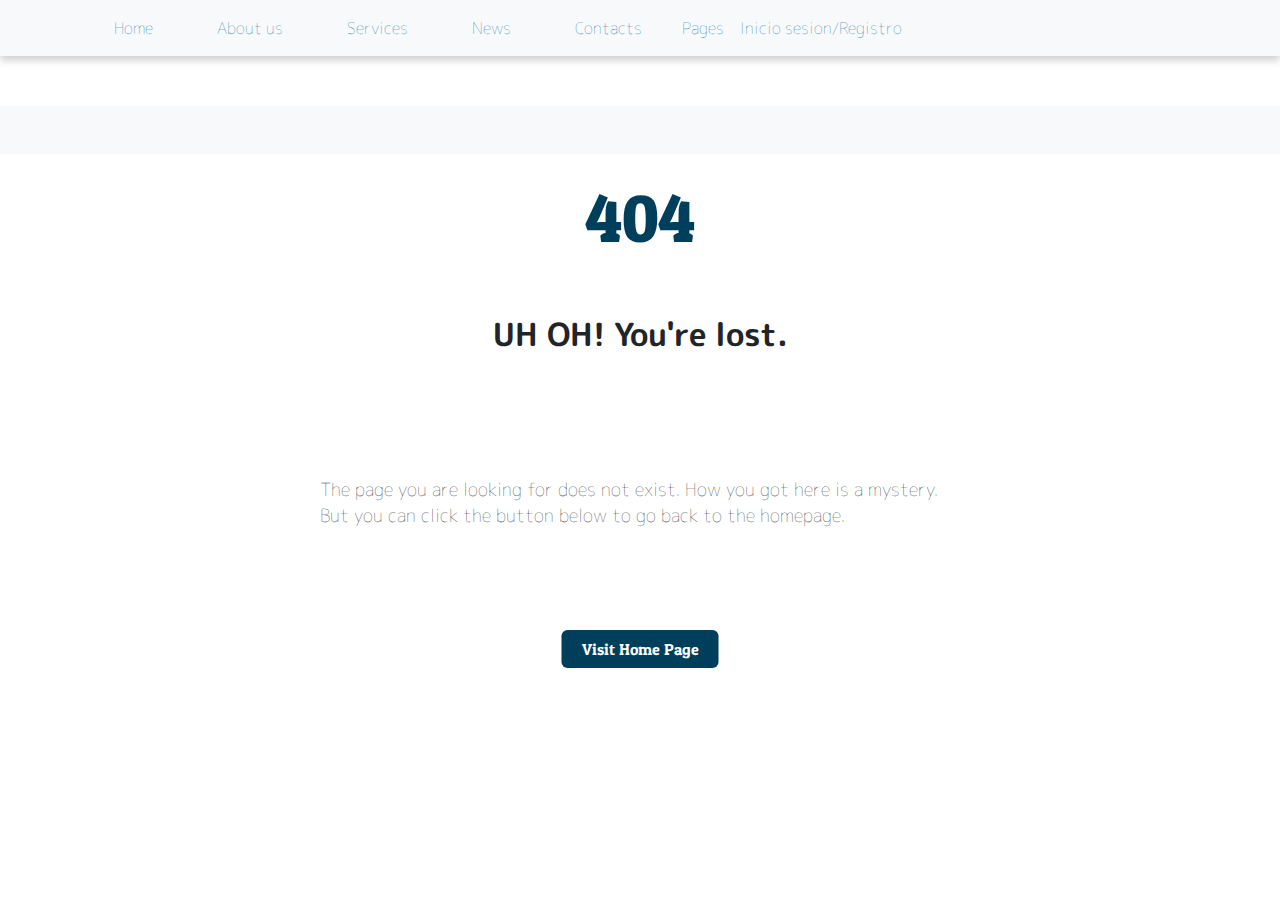
<file: Proyecto/Front/PaginaError.html>
<!DOCTYPE html>
<html lang="en">
<head>
    <meta charset="UTF-8">
    <meta name="viewport" content="width=device-width, initial-scale=1.0">
    <title>Error</title>
    <link rel="stylesheet" href="Style.css" />
    <link
      href="https://cdn.jsdelivr.net/npm/bootstrap@5.3.3/dist/css/bootstrap.min.css"
      rel="stylesheet"
      integrity="sha384-QWTKZyjpPEjISv5WaRU9OFeRpok6YctnYmDr5pNlyT2bRjXh0JMhjY6hW+ALEwIH"
      crossorigin="anonymous"
    />
    <link
      rel="stylesheet"
      href="https://cdnjs.cloudflare.com/ajax/libs/font-awesome/6.0.0-beta3/css/all.min.css"
    />
</head>
<body>
    <nav class="navbar navbar-expand-lg navbar-light bg-light">
        <div class="container">
          <button
            class="navbar-toggler"
            type="button"
            data-bs-toggle="collapse"
            data-bs-target="#navbarNav"
          >
            <span class="navbar-toggler-icon"></span>
          </button>
          <div class="collapse navbar-collapse" id="navbarNav">
            <ul class="navbar-nav">
              <li class="nav-item mx-4"><a class="nav-link" href="#">Home</a></li>
              <li class="nav-item mx-4">
                <a class="nav-link" href="#">About us</a>
              </li>
              <li class="nav-item mx-4">
                <a class="nav-link" href="#">Services</a>
              </li>
              <li class="nav-item mx-4"><a class="nav-link" href="#">News</a></li>
              <li class="nav-item mx-4">
                <a class="nav-link" href="#">Contacts</a>
              </li>
              <li class="nav-item mx-4s">
                <a class="nav-link" href="#">Pages</a>
              </li>
              <li class="nav-item mx-4s">
                <a class="nav-link" href="#">Inicio sesion/Registro</a>
              </li>
            </ul>
          </div>
        </div>
      </nav>
    
    <section id="SeccionError" class="SeccionError py-4">
          <div class="row align-items-center"> 
            <div class="col-md-6 align-self-center">
              <h1 class="TituloSeccionError">404</h1>
              <h2 class="AvisoSeccionError">UH OH! You're lost.</h2>
              <p>The page you are looking for does not exist.
                How you got here is a mystery. But you can click the button below
                to go back to the homepage.
              </p>
              <div class="ContenedorBtn">
                <button class="btnSeccionErrorHome">Visit Home Page</button>
              </div>
            </div>
          </div>
    </section>

</body>
</html>
</file>
<file: Proyecto/Front/Style.css>
/*Fuentes de letras*/
@import url("https://fonts.googleapis.com/css2?family=Gentium+Plus:ital,wght@0,400;0,700;1,400;1,700&family=M+PLUS+Rounded+1c&family=Patua+One&display=swap");

body {
  font-size: 16px;
  line-height: 1.6;
  color: #333;
  background-color: #f8f9fa;
  margin: 0;
  padding: 0;
  overflow-x: hidden;
}
/*Parte superior navbar*/

/* Estilos para el navbar scrolleable */
.navbar {
  transition: top 0.3s;
}

@media (min-width: 992px) {
  .navbar {
    position: fixed;
    top: 0;
    left: 0;
    right: 0;
    z-index: 1000;
    box-shadow: 0 4px 8px rgba(0, 0, 0, 0.2);
  }
}

@media (max-width: 991px) {
  .navbar {
    position: static;
  }
}

.navbar {
  font-family: "M PLUS Rounded 1c", sans-serif;
  font-weight: lighter;
}

.navbar .nav-link {
  color: rgb(0, 108, 158);
}

.navbar .nav-link:hover {
  color: #333;
}

/*Parte del Header o carusel*/
#mainCarousel {
  height: 500px;
}

#mainCarousel .carousel-inner {
  height: 100%;
}

#mainCarousel .carousel-item {
  height: 100%;
}

#mainCarousel .carousel-item img {
  height: 100%;
  object-fit: cover; /* Mantiene la proporción de la imagen y asegura que cubra todo el contenedor */
}

.carousel-caption {
  position: absolute;
  top: 0;
  left: 0;
  right: 0;
  bottom: 0;
  display: flex;
  align-items: center;
  justify-content: flex-start;
  text-align: left;
  padding: 0 10%;
}

.caption-content {
  max-width: 50%;
}

.carousel-caption h2 {
  font-family: "Patua One", serif;
  font-weight: bolder;
  font-size: 3.5rem;
  color: #ffffff;
  margin-bottom: 0.5rem;
}

.carousel-caption p {
  font-family: "M PLUS Rounded 1c", sans-serif;
  font-weight: lighter;
  font-size: 1rem;
  color: #fff;
  margin-bottom: 1.5rem;
}

.btnCaruselSlider1 {
  font-family: "Patua One", serif;
  font-weight: bolder;
  font-size: 1.2rem;
  padding: 0.75rem 1.5rem;
  background-color: #63ad1a;
  border: 0;
  border-radius: 6px;
  color: #ffffff;
}

.btnCaruselSlider1:hover {
  transition: 0.5s;
  background-color: rgb(85, 217, 29);
}
.carousel-indicators [data-bs-target] {
  border-radius: 50%;
  height: 12px;
  width: 12px;
  display: inline-block;
  margin: 0 4px;
}

@media (max-width: 992px) {
  .carousel-caption {
    justify-content: center;
    text-align: center;
    padding: 0 5%;
    background-color: rgba(0, 0, 0, 0.5);
  }

  .caption-content {
    max-width: 80%;
  }

  .carousel-caption h2 {
    font-size: 2.5rem;
  }

  .carousel-caption p {
    font-size: 1.2rem;
  }
}

@media (max-width: 576px) {
  .carousel-caption {
    background-color: rgba(0, 0, 0, 0.5);
  }
  .carousel-item {
    height: 450px;
  }

  .caption-content {
    max-width: 100%;
  }

  .carousel-caption h2 {
    font-size: 2rem;
  }

  .carousel-caption p {
    font-size: 1rem;
  }

  .carousel-caption .btn {
    font-size: 1rem;
    padding: 0.5rem 1rem;
  }
}

/*Seccion Bienvenida*/
.SeccionBienvenida {
  margin-top: 50px;
  margin-bottom: 50px;
}

.TituloSeccionBienvenida {
  font-family: "Patua One", serif;
  font-weight: bolder;
  color: rgb(0, 63, 92);
  font-size: 3rem;
  margin-bottom: 0.5rem;
}

.SubtituloSeccionBienvenida {
  font-family: "M PLUS Rounded 1c", sans-serif;
  font-weight: 700;
  font-size: 1.5rem;
  margin-bottom: 1.5rem;
}

.SeccionBienvenida p {
  font-family: "M PLUS Rounded 1c", sans-serif;
  font-weight: lighter;
  font-size: 0.9rem;
}

.bienvenida {
  max-width: 500px;
}

.btnSeccionBienvenida {
  font-family: "Patua One", serif;
  background-color: rgb(0, 63, 92);
  padding: 10px 20px;
  color: #fff;
  border: none;
  border-radius: 6px;
  font-size: 1.2rem;
  text-decoration: none;
}

.btnSeccionBienvenida:hover {
  transition: 0.5s;
  background-color: rgb(0, 108, 158);
}

@media (max-width: 1200px) {
  .bienvenida {
    max-width: 400px;
  }
}

@media (max-width: 992px) {
  .bienvenida {
    max-width: 350px;
  }
}

@media (max-width: 768px) {
  .bienvenida {
    max-width: 500px;
  }
  .SeccionBienvenida h2 {
    font-size: 2.3rem;
    text-align: center;
  }
  .SeccionBienvenida h3 {
    font-size: 1rem;
    margin-bottom: 1.5rem;
    text-align: center;
  }
  .SeccionBienvenida p {
    margin-bottom: 0.8rem;
    text-align: center;
    padding-left: 80px;
    padding-right: 80px;
  }
  .ContenedorBtn {
    font-size: 1rem;
    text-align: center;
  }
}

@media (max-width: 576px) {
  .bienvenida {
    max-width: 250px;
  }
  .SeccionBienvenida h2 {
    font-size: 2rem;
  }
  .SeccionBienvenida h3 {
    font-size: 1rem;
    margin-bottom: 1.5rem;
  }
  .SeccionBienvenida p {
    margin-bottom: 0.8rem;
    padding-left: 20px;
    padding-right: 20px;
  }
}

/*Parte Seccion Valores*/
.SeccionValores {
  background-color: rgb(0, 63, 92);
  padding-top: 60px;
  padding-bottom: 60px;
}
.container {
  padding-left: 15px;
  padding-right: 15px;
}
.filaSeccionValores {
  margin-top: 30px;
}
.feature {
  padding: 20px;
}
.tituloSeccionValores {
  font-weight: bolder;
  font-family: "Patua One", serif;
  font-size: 2.5rem;
}
.subtituloSeccionValores {
  font-family: "Patua One", serif;
  font-size: 1.5rem;
}
.parrafoSeccionValores {
  font-family: "M PLUS Rounded 1c", sans-serif;
  font-weight: lighter;
  font-size: 0.9rem;
  padding-left: 15px;
  padding-right: 15px;
}

/*Parte Seccion Servicios*/
.SeccionServicios {
  background-color: #fff;
  padding-top: 60px;
  padding-bottom: 60px;
}
.tituloServicios {
  font-family: "Patua One", serif;
  color: rgb(0, 63, 92);
  font-size: 3rem;
  font-weight: bolder;
}
.imgServicio {
  width: 100%;
  height: 220px;
  object-fit: cover;
}
.subtituloSeccionServicios {
  font-family: "M PLUS Rounded 1c", sans-serif;
  font-weight: lighter;
  color: rgb(0, 63, 92);
  font-size: 1.3rem;
}
.btnSeccionServicios {
  font-family: "Patua One", serif;
  background-color: rgb(0, 63, 92);
  padding: 10px 20px;
  color: #fff;
  border: none;
  border-radius: 6px;
  font-size: 1.2rem;
  text-decoration: none; /* Remove underline from link */
  display: inline-block; /* Ensure it behaves like a button */
}
.btnSeccionServicios:hover {
  transition: 0.5s;
  background-color: rgb(0, 108, 158);
}

/*Parte de los testimonios*/
.SeccionTestimonios {
  background-color: #f3f3f3;
  padding-top: 60px;
  padding-bottom: 60px;
}

.tituloTestimonios {
  color: #333;
  margin-bottom: 40px;
}

.testimonial {
  background-color: #fff;
  border-radius: 10px;
  padding: 30px;
  transition: transform 0.3s ease;
}

.testimonial:hover {
  transform: translateY(-5px);
}

.testimonial img {
  width: 100px;
  height: 100px;
  object-fit: cover;
  border: 5px solid #f8f9fa;
}
.tituloTestimonios {
  font-family: "Patua One", serif;
  color: rgb(0, 63, 92);
  font-size: 2.5rem;
  font-weight: bolder;
}

.testimonial p {
  color: #666;
  font-style: italic;
}

.testimonial h5 {
  color: #333;
  margin-bottom: 5px;
}

.testimonial .text-muted {
  font-size: 0.9em;
}

/*Parte para la pagina dedicada sooo a servicios*/
.PaginaServiciosTotales {
  background-color: #f8f9fa;
}
.TitituloPaginaServicios {
  font-family: "Patua One", serif;
  color: rgb(0, 63, 92);
  font-size: 2.5rem;
  font-weight: bolder;
  margin-top: 50px;
  margin-bottom: 50px;
  padding-left: 80px;
  padding-right: 80px;
}

.service-card {
  border: none;
  background: transparent;
  transition: transform 0.3s ease-in-out;
}

.service-card:hover {
  transform: translateY(-5px);
}

.service-card img {
  height: 200px;
  object-fit: cover;
}
.TituloCardServicios {
  margin-top: 20px;
  font-family: "Patua One", serif;
  color: rgb(0, 63, 92);
}

.service-card .card-body {
  padding: 0px; /* Ajusta el padding según sea necesario */
  text-align: left;
  display: flex;
  flex-direction: column;
}

.service-card .btn {
  margin-top: auto;
  margin-bottom: 30px;
  font-family: "Patua One", serif;
  background-color: rgb(0, 63, 92);
  padding: 10px 20px;
  color: #fff;
  border: none;
  border-radius: 6px;
  font-size: 1.2rem;
  text-decoration: none;
  display: inline-block;
  width: auto;
  max-width: 200px;
  margin-left: 0;
  margin-right: 0;
  align-self: flex-start;
}

.service-card .btn:hover {
  transition: 0.5s;
  background-color: rgb(0, 108, 158);
}

.ParrafoCardServicios {
  font-family: "M PLUS Rounded 1c", sans-serif;
  font-weight: lighter;
  font-size: 0.9srem;
}
@media (max-width: 768px) {
}

@media (max-width: 576px) {
  .TitituloPaginaServicios {
    font-family: "Patua One", serif;
    color: rgb(0, 63, 92);
    font-size: 2rem;
    font-weight: bolder;
    margin-top: 120px;
    margin-bottom: 50px;
    padding-left: 10px;
    padding-right: 10px;
  }
  .service-card .btn {
    margin-top: auto;
    margin-bottom: 30px;
    font-family: "Patua One", serif;
    background-color: rgb(0, 63, 92);
    padding: 10px 20px;
    color: #fff;
    border: none;
    border-radius: 6px;
    font-size: 1rem;
    text-decoration: none;
    display: inline-block;
    width: auto;
    max-width: 200px;
    margin-left: 0;
    margin-right: 0;
    align-self: flex-start;
  }
  .TituloCardServicios {
    margin-top: 20px;
    font-family: "Patua One", serif;
    color: rgb(0, 63, 92);
    font-size: 1.7rem;
  }
  .tituloSeccionValores {
    font-weight: bolder;
    font-family: "Patua One", serif;
    font-size: 2rem;
    padding-left: 10px;
    padding-right: 10px;
  }
}

/*Formato para informacion de servicios*/
.seccionPrincipalServicios {
  margin-top: 100px;
}

.TituloSeccionPediatria {
  text-align: start;
}

.TituloSeccionPediatria h1 {
  font-size: 2.5rem;
  font-family: "Patua One", serif;
  font-weight: bold;
  color: rgb(0, 63, 92);
  margin-top: 50px;
  margin-bottom: 1rem;
}

.TituloSeccionPediatria p {
  font-family: "M PLUS Rounded 1c", sans-serif;
  font-weight: lighter;
}

.InformacionPediatria {
  padding: 3rem 0;
}

.ContenidoPediatria {
  max-width: 800px;
  margin: 0 auto;
  padding: 0 1rem;
}

.ContenidoPediatria h2 {
  font-family: "Patua One", serif;
  font-weight: 600px;
  color: rgb(0, 63, 92);
  font-size: 2rem;
  margin-bottom: 1.5rem;
}

.ContenidoPediatria p {
  font-size: 1rem;
  color: #666;
  margin-bottom: 1.5rem;
}

.ContenidoPediatria ul {
  padding-left: 1.5rem;
}

.ContenidoPediatria li {
  font-size: 1rem;
  color: #666;
  margin-bottom: 0.5rem;
}

.CarouselPediatria .carousel-inner {
  height: 400px;
  margin-bottom: 30px;
}

.CarouselPediatria .carousel-inner img {
  height: 100%;
  object-fit: cover;
}

.CarouselPediatria .custom-control {
  width: 50px;
  height: 50px;
  background-color: rgb(0, 123, 180);
  border-radius: 50%;
  top: 50%;
  display: flex;
  align-items: center;
  justify-content: center;
}

.CarouselPediatria .custom-control .carousel-control-prev-icon,
.CarouselPediatria .custom-control .carousel-control-next-icon {
  width: 20px;
  height: 20px;
}

@media (max-width: 1200px) {
  .ContenidoPediatria {
    max-width: 700px;
  }
}

@media (max-width: 992px) {
  .ContenidoPediatria {
    max-width: 600px;
  }
}

@media (max-width: 768px) {
  .TituloSeccionPediatria h1 {
    font-size: 2.3rem;
  }

  .ContenidoPediatria {
    max-width: 500px;
  }

  .ContenidoPediatria h2 {
    font-size: 1.8rem;
    text-align: center;
  }

  .ContenidoPediatria p,
  .ContenidoPediatria ul {
    text-align: center;
    padding-left: 0;
  }

  .ContenidoPediatria li {
    list-style-type: none;
  }
}

@media (max-width: 576px) {
  .TituloSeccionPediatria h1 {
    font-size: 2rem;
  }

  .ContenidoPediatria {
    max-width: 100%;
    padding: 0 1.5rem;
  }

  .ContenidoPediatria h2 {
    font-size: 1.5rem;
  }
}

/*Seccion anuncio agendar cita*/
.agendar-cita {
  background-color: rgb(0, 63, 92);
  color: white;
  padding: 2rem 0;
}

.agendar-cita h2 {
  font-family: "Patua One", serif;
  font-size: 2rem;
  margin-bottom: 1rem;
}

.agendar-cita p {
  font-family: "M PLUS Rounded 1c", sans-serif;
  font-weight: lighter;
  font-size: 1rem;
  margin-bottom: 1rem;
}

.btnAgendar {
  font-size: 1rem;
  text-decoration: none;
  font-family: "Patua One", serif;
  background-color: white;
  color: rgb(0, 63, 92);
  padding: 10px 20px;
  font-weight: bold;
  border-radius: 6px;
  display: inline-block;
  transition: background-color 0.3s ease;
}

.btnAgendar:hover {
  background-color: rgb(0, 123, 180);
  color: white;
}

@media (max-width: 1200px) {
  .btnAgendar {
    font-size: 1.2rem;
  }
  .agendar-cita h2 {
    font-size: 1.6rem;
    margin-bottom: 1rem;
  }

  .agendar-cita p {
    font-size: 0.9rem;
    margin-bottom: 1rem;
  }
}

@media (max-width: 768px) {
  .agendar-cita .col-md-6 {
    text-align: center;
    margin-bottom: 1rem;
  }
  .btnAgendar {
    font-size: 1rem;
  }
  .agendar-cita h2 {
    font-size: 2rem;
    margin-bottom: 1rem;
  }

  .agendar-cita p {
    font-size: 0.8rem;
    margin-bottom: 1rem;
  }
}
@media (max-width: 576px) {
  .btnAgendar {
    font-size: 1rem;
  }
  .agendar-cita h2 {
    font-size: 2rem;
    margin-bottom: 1rem;
  }

  .agendar-cita p {
    font-size: 0.8rem;
    margin-bottom: 1rem;
  }
}

/*Parte del footer*/
.site-footer {
  background-color: #333;
  color: #999;
  padding: 50px 0 20px;
  font-size: 14px;
}

.footer-logo {
  font-size: 24px;
  margin-bottom: 20px;
  font-family: "Patua One", serif;
}

.site-footer h3 {
  font-family: "Patua One", serif;
  color: #fff;
  font-size: 18px;
  margin-bottom: 20px;
}
.ParrafoDescFooter {
  font-family: "M PLUS Rounded 1c", sans-serif;
  font-weight: lighter;
}
.site-footer h2 {
  color: #fff;
}

.footer-services {
  list-style: none;
  padding: 0;
}

.footer-services li {
  margin-bottom: 10px;
  font-family: "M PLUS Rounded 1c", sans-serif;
  font-weight: lighter;
}

.footer-services a {
  color: rgb(0, 123, 180);
  text-decoration: none;
}

.site-footer i {
  color: rgb(0, 123, 180);
  margin-right: 10px;
}

.footer-bottom {
  border-top: 1px solid #444;
  padding-top: 20px;
  background-color: #202020;
}

.footer-bottom .container {
  display: flex;
  justify-content: space-between;
  align-items: center;
}
.footer-bottom p {
  font-family: "M PLUS Rounded 1c", sans-serif;
  font-weight: lighter;
  color: #fff;
  font-size: 1rem;
}
.social-icons {
  padding-bottom: 15px; /* Añade padding para separarlos del borde inferior */
}
.social-icons a {
  color: rgb(0, 123, 180);
  margin-left: 15px;
  font-size: 18px;
}

.social-icons a:hover {
  color: #3498db;
}
@media (max-width: 768px) {
}
@media (max-width: 576px) {
  .social-icons a {
    margin-left: 10px;
    font-size: 14px;
  }
  .footer-bottom p {
    color: #fff;
    font-size: 0.8rem;
  }
}

/*Parte de contacto*/
.tituloContacto {
  font-family: "Patua One", serif;
  font-weight: bold;
  color: rgb(0, 63, 92);
  font-size: 2.5rem;
  margin-top: 50px;
  margin-bottom: 50px;
}

.InputsContacto {
  background-color: #f1f1f1;
  border-radius: 0;
  border: 0;
}

.InputsContacto::placeholder {
  font-family: "M PLUS Rounded 1c", sans-serif;
  font-weight: lighter;
}
.InputsContacto:focus {
  background-color: #f1f1f1;
  outline: none;
  border-radius: 0;
  border: 0;
}

.EtiquetaContacto {
  font-family: "Patua One", serif;
  font-weight: 300px;
  color: rgb(0, 63, 92);
}
.btnContacto {
  font-family: "Patua One", serif;
  background-color: rgb(0, 63, 92);
  padding: 7px 20px;
  color: #fff;
  border: none;
  border-radius: 6px;
  font-size: 1rem;
}

.btnContacto:hover {
  transition: 0.5s;
  background-color: rgb(0, 108, 158);
}

/*Sección página 404 Error*/
.SeccionError {
  margin-top: 50px;
  margin-bottom: 50px;
  background-color: #f8f9fa;
  display: flex;
  align-items: center;
  justify-content: center;
}

.TituloSeccionError {
  font-family: "Patua One", serif;
  font-weight: bolder;
  color: rgb(0, 63, 92);
  font-size: 4rem;
  margin-bottom: 0.5rem;
  position: absolute;
  top: 20%;
  left: 50%;
  transform: translateX(-50%);
}

.AvisoSeccionError {
  font-family: "M PLUS Rounded 1c", sans-serif;
  font-weight: 700;
  font-size: 2rem;
  margin-bottom: 2rem;
  position: absolute;
  top: 35%;
  left: 50%;
  transform: translateX(-50%);
}

.SeccionError p {
  font-family: "M PLUS Rounded 1c", sans-serif;
  font-weight: lighter;
  font-size: 1.1rem;
  position: absolute;
  top: 53%;
  left: 50%;
  transform: translateX(-50%);
}

.btnSeccionErrorHome {
  font-family: "Patua One", serif;
  align-items: center;
  background-color: rgb(0, 63, 92);
  padding: 7px 20px;
  color: #fff;
  border: none;
  border-radius: 6px;
  font-size: 1rem;
  position: absolute;
  top: 70%;
  left: 50%;
  transform: translateX(-50%);
}

/*Parte del Registro*/
.Registro {
  background-color: rgb(0, 108, 158);
}

.cardResgistro {
  width: 100%;
  max-width: 600px;
  border-radius: 15px;
  box-shadow: 0 4px 8px rgba(0, 0, 0, 0.1);
  background-color: #ffff;
}
.InputRegistroUsuario {
  background-color: #f1f1f1;
  border-radius: 20px;
  border: 0;
  margin-bottom: 20px;
}

.InputRegistroUsuario::placeholder {
  font-family: "M PLUS Rounded 1c", sans-serif;
  font-weight: lighter;
}
.InputRegistroUsuario:focus {
  background-color: #f1f1f1;
  outline: none;
  border-radius: 0;
  border: 0;
}
.cardBodyResgistro {
  padding: 40px;
}

.btnRegistroUsuario {
  font-family: "Patua One", serif;
  background-color: rgb(0, 63, 92);
  padding: 7px 20px;
  color: #fff;
  border: none;
  border-radius: 20px;
  font-size: 1rem;
  width: 100%;
}

.btnRegistroUsuario:hover {
  transition: 0.5s;
  background-color: rgb(0, 108, 158);
}
.logo-container {
  text-align: center;
  margin-bottom: 20px;
}
.logo {
  width: 200px;
  height: 200px;
  border-radius: 50%;
  display: inline-flex;
  justify-content: center;
  align-items: center;
}
.logo img {
  height: auto;
}

/*Parte del login*/
.login {
  background-color: rgb(238, 238, 238);
}
.tituloLogin {
  font-family: "Patua One", serif;
  font-weight: bolder;
  padding: 7px 20px;
  color: rgb(0, 63, 92);
  font-size: 3rem;
}
.cardLogin {
  width: 100%;
  max-width: 600px;
  border-radius: 15px;
  box-shadow: 0 4px 8px rgba(0, 0, 0, 0.1);
  background-color: #ffff;
}

.InputLoginUsuario {
  background-color: #f1f1f1;
  border-radius: 20px;
  border: 0;
  margin-bottom: 20px;
}

.InputLoginUsuario::placeholder {
  font-family: "M PLUS Rounded 1c", sans-serif;
  font-weight: lighter;
}

.InputLoginUsuario:focus {
  background-color: #f1f1f1;
  outline: none;
  border-radius: 0;
  border: 0;
}

.cardBodyLogin {
  padding: 40px;
}

.btnLoginUsuario {
  font-family: "Patua One", serif;
  background-color: rgb(0, 63, 92);
  padding: 7px 20px;
  color: #fff;
  border: none;
  border-radius: 20px;
  font-size: 1rem;
  width: 100%;
}

.btnLoginUsuario:hover {
  transition: 0.5s;
  background-color: rgb(0, 108, 158);
  color: #fff;
}

/*Sección Imagen Principal Acerca de:*/

/*Seccion Historia*/

.SeccionHistoria {
  margin-top: 50px;
  margin-bottom: 50px;
}

.TituloSeccionHistoria {
  font-family: "Patua One", serif;
  font-weight: bolder;
  color: rgb(0, 63, 92);
  font-size: 2rem;
  padding-left: 20px;
  padding-right: 40px;
  padding-bottom: 20px;
}

.SubtituloSeccionHistoria {
  font-family: "M PLUS Rounded 1c", sans-serif;
  font-weight: bold;
  font-weight: 700;
  font-size: 1.1rem;
  padding-left: 20px;
  padding-right: 20px;
}

.SeccionHistoria p {
  font-family: "M PLUS Rounded 1c", sans-serif;
  font-weight: lighter;
  font-size: 1rem;
  padding-left: 20px;
  padding-right: 40px;
}

/*Seccion Misión*/

.SeccionMision {
  margin-top: 50px;
}

.TituloSeccionMision {
  font-family: "Patua One", serif;
  font-weight: bolder;
  background-color: rgb(0, 63, 92);
  color: #fff;
  font-size: 2rem;
  padding-left: 30px;
  padding-right: 20px;
  padding-bottom: 20px;
  padding-top: 20px;
  text-shadow: 2px 5px #7fb2c2;
  text-transform: uppercase;
}

.SubtituloSeccionMision {
  font-family: "Patua One", serif;
  font-weight: bolder;
  color: rgb(0, 63, 92);
  font-size: 3rem;
  padding-left: 20px;
  padding-right: 20px;
}

.SeccionMision p {
  font-family: "M PLUS Rounded 1c", sans-serif;
  font-weight: lighter;
  font-size: 1.3rem;
  padding-left: 20px;
  padding-right: 20px;
  padding-bottom: 30px;
  padding-top: 20px;
}

.Mision {
  width: 100%;
  height: auto;
  padding-top: 40px;
  padding-bottom: 40px;
}

/*Seccion Visión*/

.TituloSeccionVision {
  font-family: "Patua One", serif;
  font-weight: bolder;
  background-color: rgb(0, 63, 92);
  color: #fff;
  font-size: 2rem;
  padding-left: 20px;
  padding-right: 30px;
  padding-bottom: 20px;
  padding-top: 20px;
  text-shadow: 2px 5px #7fb2c2;
  text-transform: uppercase;
}

.SubtituloSeccionVision {
  font-family: "Patua One", serif;
  font-weight: bolder;
  color: rgb(0, 63, 92);
  font-size: 2.5rem;
  padding-left: 20px;
  padding-right: 20px;
}

.SeccionVision p {
  font-family: "M PLUS Rounded 1c", sans-serif;
  font-weight: lighter;
  font-size: 1.3rem;
  padding-left: 20px;
  padding-right: 20px;
  padding-top: 20px;
}

.Vision {
  width: 100%;
  height: auto;
  padding-top: 40px;
  padding-bottom: 40px;
}
@media (max-width: 1200px) {
  .TituloSeccionHistoria {
    font-size: 1.9rem;
  }

  .SubtituloSeccionHistoria {
    font-size: 1.3rem;
  }

  .SeccionHistoria p {
    font-size: 1rem;
  }
  .SubtituloSeccionMision {
    margin-top: 50px;
    font-size: 3rem;
  }

  .SeccionMision p {
    font-size: 1.3rem;
    padding-bottom: 30px;
    padding-top: 20px;
  }
}

@media (max-width: 768px) {
  .TituloSeccionHistoria {
    font-size: 1.9rem;
    text-align: center;
    padding-left: 10px;
    padding-right: 10px;
  }

  .SubtituloSeccionHistoria {
    font-size: 1.3rem;
    text-align: center;
    padding-left: 10px;
    padding-right: 10px;
  }

  .SeccionHistoria p {
    font-size: 1rem;
    text-align: center;
    padding-left: 10px;
    padding-right: 10px;
  }
  .SubtituloSeccionMision {
    text-align: center;
    font-size: 2.3rem;
    padding-left: 10px;
    padding-right: 10px;
  }

  .SeccionMision p {
    text-align: center;

    font-size: 1.1rem;
    padding-left: 10px;
    padding-right: 10px;
  }

  /*Seccion Visión*/

  .SubtituloSeccionVision {
    text-align: center;

    font-size: 2.3rem;
    padding-left: 10px;
    padding-right: 10px;
  }

  .SeccionVision p {
    text-align: center;

    font-size: 1.1rem;
    padding-left: 10px;
    padding-right: 10px;
  }
}
@media (max-width: 576px) {
  .TituloSeccionHistoria {
    font-size: 1.5rem;
    text-align: center;
    padding-left: 10px;
    padding-right: 10px;
  }

  .SubtituloSeccionHistoria {
    font-size: 1rem;
    text-align: center;
    padding-left: 10px;
    padding-right: 10px;
  }

  .SeccionHistoria p {
    font-size: 0.9rem;
    text-align: center;
    padding-left: 10px;
    padding-right: 10px;
  }

  .SubtituloSeccionMision {
    text-align: center;

    font-size: 1.6rem;
    padding-left: 10px;
    padding-right: 10px;
  }

  .SeccionMision p {
    text-align: center;

    font-size: 0.9rem;
    padding-left: 10px;
    padding-right: 10px;
  }

  /*Seccion Visión*/

  .SubtituloSeccionVision {
    text-align: center;

    font-size: 1.6rem;
    padding-left: 10px;
    padding-right: 10px;
  }

  .SeccionVision p {
    text-align: center;

    font-size: 0.9rem;
    padding-left: 10px;
    padding-right: 10px;
  }
}

/*Parte la vista del usuario*/
.tituloVistaCliente {
  font-family: "Patua One", serif;
  font-weight: bolder;
  color: rgb(0, 63, 92);
  font-size: 2.5rem;
}
.tituloCardVistaCliente {
  font-family: "Patua One", serif;
  font-weight: 500;
  color: rgb(0, 63, 92);
  font-size: 1.8rem;
}
.textoCardVistaCliente {
  font-family: "M PLUS Rounded 1c", sans-serif;
  font-weight: lighter;
  font-size: 1rem;
  padding-left: 20px;
  padding-right: 20px;
}
.btnVistaCliente1 {
  font-family: "Patua One", serif;
  background-color: rgb(0, 63, 92);
  padding: 9px 20px;
  color: #fff;
  border: none;
  text-decoration: none;
  border-radius: 6px;
  font-size: 1rem;
  width: 100%;
}

.btnVistaCliente1:hover {
  transition: 0.5s;
  background-color: rgb(0, 108, 158);
}
/*segundo btn*/
.btnVistaCliente2 {
  font-family: "Patua One", serif;
  background-color: #63ad1a;
  padding: 9px 20px;
  color: #fff;
  border: none;
  text-decoration: none;
  border-radius: 6px;
  font-size: 1rem;
  width: 100%;
}

.btnVistaCliente2:hover {
  transition: 0.5s;
  background-color: rgb(85, 217, 29);
}
/*tercer btn*/
.btnVistaCliente3 {
  font-family: "Patua One", serif;
  background-color: rgb(78, 199, 255);
  padding: 9px 20px;
  color: #fff;
  border: none;
  text-decoration: none;
  border-radius: 6px;
  font-size: 1rem;
  width: 100%;
}

.btnVistaCliente3:hover {
  transition: 0.5s;
  background-color: rgb(0, 108, 158);
}
.iconoVistaCliente1 {
  color: rgb(0, 108, 158);
}
.iconoVistaCliente2 {
  color: #63ad1a;
}
.iconoVistaCliente3 {
  color: rgb(78, 199, 255);
}
.cardCardVistaCliente {
  background-color: #fdfdfd;
  border: 0;
  box-shadow: 0 0 15px rgba(0, 0, 0, 0.1);
}
/*Exportar Citas*/
.cardExportar {
  height: 200px;
  text-align: center;
  padding: 20px;
  box-shadow: 0 4px 8px rgba(0, 0, 0, 0.1);
  border-radius: 8px;
  background-color: #fff;
}

.cardExportar-title {
  font-family: "Patua One", serif;
  font-weight: bolder;
  color: rgb(0, 63, 92);
  font-size: 1.25rem;
  font-weight: 300;
  margin-bottom: 10px;
}

.cardExportar-text {
  font-family: "M PLUS Rounded 1c", sans-serif;
  font-weight: lighter;
  font-size: 1rem;
  margin-bottom: 20px;
}
.btnCrExportar {
  background-color: #63ad1a;
  padding: 9px 20px;
  color: #fff;
  border: none;
  text-decoration: none;
  border-radius: 6px;
  font-size: 1rem;
  width: 100%;
}

.btnCrExportar:hover {
  transition: 0.5s;
  background-color: rgb(85, 217, 29);
}

.TituloHistorialCitas {
  font-family: "Patua One", serif;
  font-weight: bolder;
  color: rgb(0, 63, 92);
  font-size: 2.5rem;
}
.SubtituloHistorialCitas {
  font-family: "Patua One", serif;
  font-weight: 500;
  color: rgb(0, 63, 92);
  font-size: 1.5rem;
}
</file>
<file: Style.css>
/*Fuentes de letras*/
@import url("https://fonts.googleapis.com/css2?family=Gentium+Plus:ital,wght@0,400;0,700;1,400;1,700&family=M+PLUS+Rounded+1c&family=Patua+One&display=swap");

body {
  font-size: 16px;
  line-height: 1.6;
  color: #333;
  background-color: #f8f9fa;
  margin: 0;
  padding: 0;
  overflow-x: hidden;
}
/*Parte superior navbar*/

/*Parte del navbar*/
.navbar {
  position: fixed;
  top: 0;
  left: 0;
  right: 0;
  z-index: 1000;
  box-shadow: 0 4px 8px rgba(0, 0, 0, 0.2);
}

/*Parte del Header o carusel*/
.carousel-item img {
  width: 100%;
  height: auto;
}

.carousel-inner {
  position: relative;
  overflow: hidden;
}

.carousel-item {
  height: 700px;
}

.carousel-item img {
  height: 100%;
  object-fit: cover;
}

.carousel-caption {
  bottom: 20px;
  left: 0;
  right: 0;
  text-align: center;
  color: #fff;
}

.carousel-caption .btn {
  margin-top: 10px;
}

/*Seccion Bienvenida*/
.SeccionBienvenida {
  margin-top: 50px;
  margin-bottom: 50px;
  background-color: #f8f9fa;
}

.TituloSeccionBienvenida {
  font-family: "Patua One", serif;
  font-weight: bolder;
  color: rgb(0, 63, 92);
  font-size: 3rem;
  margin-bottom: 0.5rem;
}

.SubtituloSeccionBienvenida {
  font-family: "M PLUS Rounded 1c", sans-serif;
  font-weight: 700;
  font-size: 1.5rem;
  margin-bottom: 1.5rem;
}

.SeccionBienvenida p {
  font-family: "M PLUS Rounded 1c", sans-serif;
  font-weight: lighter;
  font-size: 0.9rem;
}

.bienvenida {
  max-width: 500px;
}

.btnSeccionBienvenida {
  font-family: "Patua One", serif;

  background-color: rgb(0, 63, 92);
  padding: 7px 20px;
  color: #fff;
  border: none;
  border-radius: 6px;
  font-size: 1rem;
}

.btnSeccionBienvenida:hover {
  transition: 0.5s;
  background-color: rgb(0, 108, 158);
}

@media (max-width: 1200px) {
  .bienvenida {
    max-width: 400px;
  }
}

@media (max-width: 992px) {
  .bienvenida {
    max-width: 350px;
  }
}

@media (max-width: 768px) {
  .bienvenida {
    max-width: 500px;
  }
  .SeccionBienvenida h2 {
    font-size: 2.3rem;
    text-align: center;
  }
  .SeccionBienvenida h3 {
    font-size: 1rem;
    margin-bottom: 1.5rem;
    text-align: center;
  }
  .SeccionBienvenida p {
    margin-bottom: 0.8rem;
    text-align: center;
    padding-left: 80px;
    padding-right: 80px;
  }
  .ContenedorBtn {
    font-size: 1rem;
    text-align: center;
  }
}

@media (max-width: 576px) {
  .bienvenida {
    max-width: 250px;
  }
  .SeccionBienvenida h2 {
    font-size: 2rem;
  }
  .SeccionBienvenida h3 {
    font-size: 1rem;
    margin-bottom: 1.5rem;
  }
  .SeccionBienvenida p {
    margin-bottom: 0.8rem;
    padding-left: 20px;
    padding-right: 20px;
  }
}

/*Parte Seccion Valores*/
.SeccionValores {
  background-color: rgb(0, 63, 92);
  padding-top: 60px;
  padding-bottom: 60px;
}
.container {
  padding-left: 15px;
  padding-right: 15px;
}
.filaSeccionValores {
  margin-top: 30px;
}
.feature {
  padding: 20px;
}
.tituloSeccionValores {
  font-weight: bolder;
  font-family: "Patua One", serif;
  font-size: 2.5rem;
}
.subtituloSeccionValores {
  font-family: "Patua One", serif;
  font-size: 1.5rem;
}
.parrafoSeccionValores {
  font-family: "M PLUS Rounded 1c", sans-serif;
  font-weight: lighter;
  font-size: 0.9rem;
  padding-left: 15px;
  padding-right: 15px;
}

/*Parte Seccion Servicios*/
.SeccionServicios {
  background-color: #fff;
  padding-top: 60px;
  padding-bottom: 60px;
}
.tituloServicios {
  font-family: "Patua One", serif;
  color: rgb(0, 63, 92);
  font-size: 3rem;
  font-weight: bolder;
}
.imgServicio {
  width: 270px;
  height: 220px;
}
.subtituloSeccionServicios {
  font-family: "M PLUS Rounded 1c", sans-serif;
  font-weight: lighter;
  color: rgb(0, 63, 92);
  font-size: 1.3rem;
}
.btnSeccionServicios {
  font-family: "Patua One", serif;
  background-color: rgb(0, 63, 92);
  padding: 10px 20px;
  color: #fff;
  border: none;
  border-radius: 6px;
  font-size: 1.2rem;
  text-decoration: none; /* Remove underline from link */
  display: inline-block; /* Ensure it behaves like a button */
}
.btnSeccionServicios:hover {
  transition: 0.5s;
  background-color: rgb(0, 108, 158);
}

/*Parte de los testimonios*/
.SeccionTestimonios {
  background-color: #f3f3f3;
  padding-top: 60px;
  padding-bottom: 60px;
}

.tituloTestimonios {
  color: #333;
  margin-bottom: 40px;
}

.testimonial {
  background-color: #fff;
  border-radius: 10px;
  padding: 30px;
  transition: transform 0.3s ease;
}

.testimonial:hover {
  transform: translateY(-5px);
}

.testimonial img {
  width: 100px;
  height: 100px;
  object-fit: cover;
  border: 5px solid #f8f9fa;
}
.tituloTestimonios {
  font-family: "Patua One", serif;
  color: rgb(0, 63, 92);
  font-size: 2.5rem;
  font-weight: bolder;
}

.testimonial p {
  color: #666;
  font-style: italic;
}

.testimonial h5 {
  color: #333;
  margin-bottom: 5px;
}

.testimonial .text-muted {
  font-size: 0.9em;
}

/*Parte para la pagina dedicada sooo a servicios*/
.PaginaServiciosTotales {
  background-color: #f8f9fa;
}

.service-card {
  transition: transform 0.3s ease-in-out;
}

.service-card:hover {
  transform: translateY(-5px);
}

.service-card img {
  height: 200px;
  object-fit: cover;
}

.service-card .card-body {
  display: flex;
  flex-direction: column;
}

.service-card .btn {
  margin-top: auto;
}
</file>
